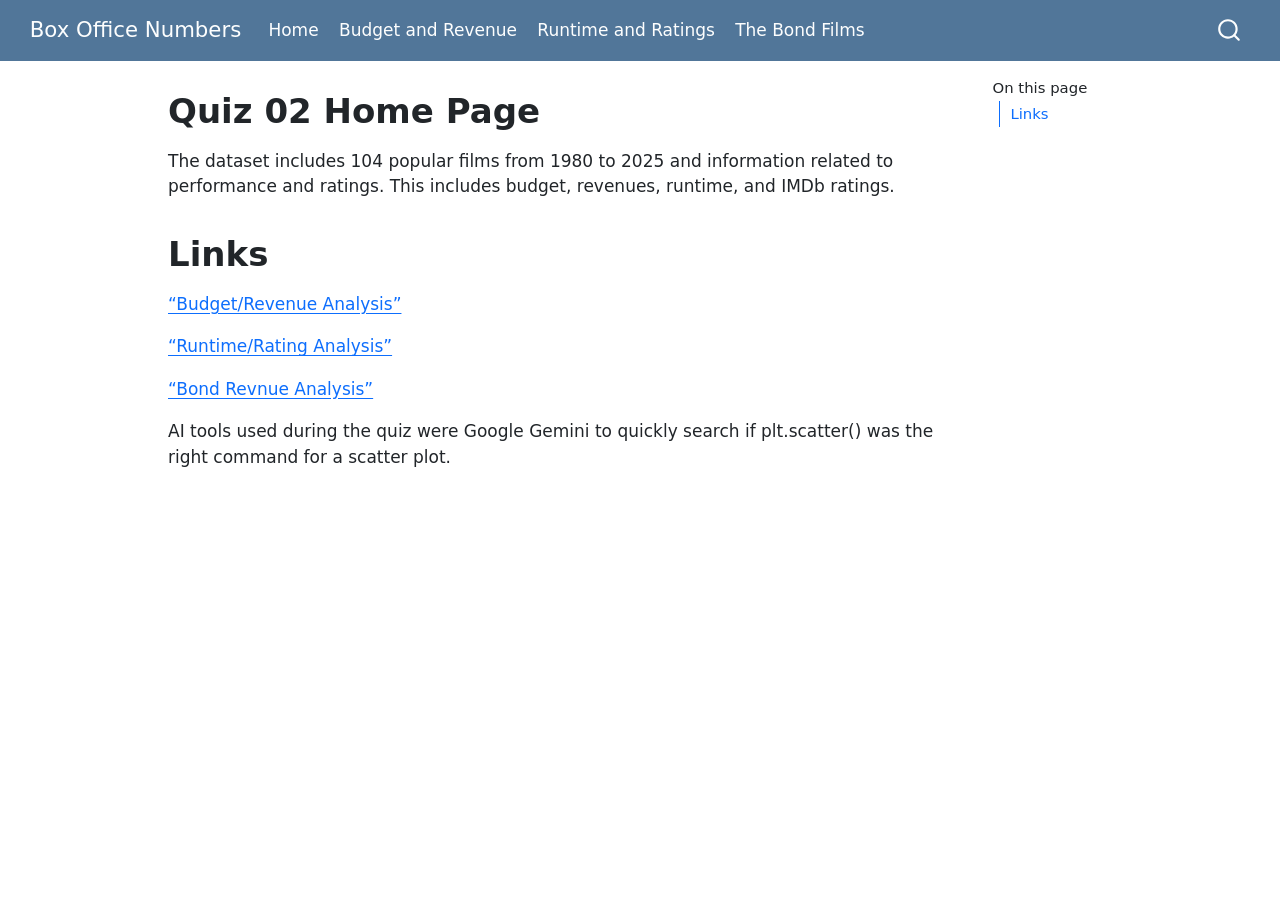
<file: index.html>
<!DOCTYPE html>
<html xmlns="http://www.w3.org/1999/xhtml" lang="en" xml:lang="en"><head>

<meta charset="utf-8">
<meta name="generator" content="quarto-1.10.18">

<meta name="viewport" content="width=device-width, initial-scale=1.0, user-scalable=yes">


<title>Quiz 02 Home Page – Box Office Numbers</title>
<style>
/* Default styles provided by pandoc.
** See https://pandoc.org/MANUAL.html#variables-for-html for config info.
*/
span.smallcaps{font-variant: small-caps;}
div.columns{display: flex; gap: 1.5em;}
div.column{flex: auto;}
@media screen {
div.columns{gap: min(4vw, 1.5em);}
div.column{overflow-x: auto;}
}
div.hanging-indent{margin-left: 1.5em; text-indent: -1.5em;}
ul.task-list{list-style: none;}
ul.task-list li input[type="checkbox"] {
  width: 0.8em;
  margin: 0 0.8em 0.2em -1em; /* quarto-specific, see https://github.com/quarto-dev/quarto-cli/issues/4556 */ 
  vertical-align: middle;
}
</style>


<script src="site_libs/quarto-nav/quarto-nav.js"></script>
<script src="site_libs/quarto-nav/headroom.min.js"></script>
<script src="site_libs/clipboard/clipboard.min.js"></script>
<script src="site_libs/quarto-search/autocomplete.umd.js"></script>
<script src="site_libs/quarto-search/fuse.min.js"></script>
<script src="site_libs/quarto-search/quarto-search.js"></script>
<meta name="quarto:offset" content="./">
<script src="site_libs/quarto-html/quarto.js" type="module"></script>
<script src="site_libs/quarto-html/tabsets/tabsets.js" type="module"></script>
<script src="site_libs/quarto-html/popper.min.js"></script>
<script src="site_libs/quarto-html/tippy.umd.min.js"></script>
<script src="site_libs/quarto-html/anchor.min.js"></script>
<link href="site_libs/quarto-html/tippy.css" rel="stylesheet">
<link href="site_libs/quarto-html/quarto-syntax-highlighting-64a204ab8560d761af7679ceaba22944.css" rel="stylesheet" id="quarto-text-highlighting-styles">
<script src="site_libs/bootstrap/bootstrap.min.js"></script>
<link href="site_libs/bootstrap/bootstrap-icons.css" rel="stylesheet">
<link href="site_libs/bootstrap/bootstrap-db182d6ac90b43612d8770fe82cb4290.min.css" rel="stylesheet" append-hash="true" id="quarto-bootstrap" data-mode="light">
<script id="quarto-search-options" type="application/json">{
  "location": "navbar",
  "copy-button": false,
  "collapse-after": 3,
  "panel-placement": "end",
  "type": "overlay",
  "limit": 50,
  "keyboard-shortcut": [
    "f",
    "/",
    "s"
  ],
  "show-item-context": false,
  "language": {
    "search-no-results-text": "No results",
    "search-matching-documents-text": "matching documents",
    "search-copy-link-title": "Copy link to search",
    "search-hide-matches-text": "Hide additional matches",
    "search-more-match-text": "more match in this document",
    "search-more-matches-text": "more matches in this document",
    "search-clear-button-title": "Clear",
    "search-text-placeholder": "",
    "search-detached-cancel-button-title": "Cancel",
    "search-submit-button-title": "Submit",
    "search-label": "Search"
  }
}</script>


<link rel="stylesheet" href="styles.css">
</head>

<body class="nav-fixed quarto-light">

<div id="quarto-search-results"></div>
  <header id="quarto-header" class="headroom fixed-top">
    <nav class="navbar navbar-expand-lg " data-bs-theme="dark">
      <div class="navbar-container container-fluid">
      <div class="navbar-brand-container mx-auto">
    <a class="navbar-brand" href="./index.html">
    <span class="navbar-title">Box Office Numbers</span>
    </a>
  </div>
            <div id="quarto-search" class="" title="Search"></div>
          <button class="navbar-toggler" type="button" data-bs-toggle="collapse" data-bs-target="#navbarCollapse" aria-controls="navbarCollapse" role="menu" aria-expanded="false" aria-label="Toggle navigation" onclick="if (window.quartoToggleHeadroom) { window.quartoToggleHeadroom(); }">
  <span class="navbar-toggler-icon"></span>
</button>
          <div class="collapse navbar-collapse" id="navbarCollapse">
            <ul class="navbar-nav navbar-nav-scroll me-auto">
  <li class="nav-item">
    <a class="nav-link active" href="./index.html" aria-current="page"> 
<span class="menu-text">Home</span></a>
  </li>  
  <li class="nav-item">
    <a class="nav-link" href="./budget-revenue.html"> 
<span class="menu-text">Budget and Revenue</span></a>
  </li>  
  <li class="nav-item">
    <a class="nav-link" href="./runtime-rating.html"> 
<span class="menu-text">Runtime and Ratings</span></a>
  </li>  
  <li class="nav-item">
    <a class="nav-link" href="./bond.html"> 
<span class="menu-text">The Bond Films</span></a>
  </li>  
</ul>
          </div> <!-- /navcollapse -->
            <div class="quarto-navbar-tools">
</div>
      </div> <!-- /container-fluid -->
    </nav>
</header>
<!-- content -->
<div id="quarto-content" class="quarto-container page-columns page-rows-contents page-layout-article page-navbar">
<!-- sidebar -->
<!-- margin-sidebar -->
    <div id="quarto-margin-sidebar" class="sidebar margin-sidebar">
        <nav id="TOC" role="doc-toc" class="toc-active">
    <h2 id="toc-title">On this page</h2>
   
  <ul>
  <li><a href="#links" id="toc-links" class="nav-link active" data-scroll-target="#links">Links</a></li>
  </ul>
</nav>
    </div>
<!-- main -->
<main class="content" id="quarto-document-content">

<header id="title-block-header" class="quarto-title-block default">
<div class="quarto-title">
<h1 class="title">Quiz 02 Home Page</h1>
</div>



<div class="quarto-title-meta">

    
  
    
  </div>
  


</header>


<p>The dataset includes 104 popular films from 1980 to 2025 and information related to performance and ratings. This includes budget, revenues, runtime, and IMDb ratings.</p>
<section id="links" class="level1">
<h1>Links</h1>
<p><a href="./budget-revenue.html">“Budget/Revenue Analysis”</a></p>
<p><a href="./runtime-rating.html">“Runtime/Rating Analysis”</a></p>
<p><a href="./bond.html">“Bond Revnue Analysis”</a></p>
<p>AI tools used during the quiz were Google Gemini to quickly search if plt.scatter() was the right command for a scatter plot.</p>


</section>

</main> <!-- /main -->
<script id="quarto-html-after-body" type="application/javascript">
  window.document.addEventListener("DOMContentLoaded", function (event) {
    const icon = "";
    const anchorJS = new window.AnchorJS();
    anchorJS.options = {
      placement: 'right',
      icon: icon
    };
    anchorJS.add('.anchored');
    const isCodeAnnotation = (el) => {
      for (const clz of el.classList) {
        if (clz.startsWith('code-annotation-')) {                     
          return true;
        }
      }
      return false;
    }
    const onCopySuccess = function(e) {
      // button target
      const button = e.trigger;
      // don't keep focus
      button.blur();
      // flash "checked"
      button.classList.add('code-copy-button-checked');
      var currentTitle = button.getAttribute("title");
      button.setAttribute("title", "Copied!");
      let tooltip;
      if (window.bootstrap) {
        button.setAttribute("data-bs-toggle", "tooltip");
        button.setAttribute("data-bs-placement", "left");
        button.setAttribute("data-bs-title", "Copied!");
        tooltip = new bootstrap.Tooltip(button, 
          { trigger: "manual", 
            customClass: "code-copy-button-tooltip",
            offset: [0, -8]});
        tooltip.show();    
      }
      setTimeout(function() {
        if (tooltip) {
          tooltip.hide();
          button.removeAttribute("data-bs-title");
          button.removeAttribute("data-bs-toggle");
          button.removeAttribute("data-bs-placement");
        }
        button.setAttribute("title", currentTitle);
        button.classList.remove('code-copy-button-checked');
      }, 1000);
      // clear code selection
      e.clearSelection();
    }
    const getTextToCopy = function(trigger) {
      const outerScaffold = trigger.parentElement.cloneNode(true);
      const codeEl = outerScaffold.querySelector('code');
      for (const childEl of codeEl.children) {
        if (isCodeAnnotation(childEl)) {
          childEl.remove();
        }
      }
      return codeEl.innerText;
    }
    const clipboard = new window.ClipboardJS('.code-copy-button:not([data-in-quarto-modal])', {
      text: getTextToCopy
    });
    clipboard.on('success', onCopySuccess);
    if (window.document.getElementById('quarto-embedded-source-code-modal')) {
      const clipboardModal = new window.ClipboardJS('.code-copy-button[data-in-quarto-modal]', {
        text: getTextToCopy,
        container: window.document.getElementById('quarto-embedded-source-code-modal')
      });
      clipboardModal.on('success', onCopySuccess);
    }
      var localhostRegex = new RegExp(/^(?:http|https):\/\/localhost\:?[0-9]*\//);
      var mailtoRegex = new RegExp(/^mailto:/);
        var filterRegex = new RegExp("https:\/\/elijahcoul\.github\.io\/datasci350-quiz02\/");
      var isInternal = (href) => {
          return filterRegex.test(href) || localhostRegex.test(href) || mailtoRegex.test(href);
      }
      // Inspect non-navigation links and adorn them if external
     var links = window.document.querySelectorAll('a[href]:not(.nav-link):not(.navbar-brand):not(.toc-action):not(.sidebar-link):not(.sidebar-item-toggle):not(.pagination-link):not(.no-external):not([aria-hidden]):not(.dropdown-item):not(.quarto-navigation-tool):not(.about-link)');
      for (var i=0; i<links.length; i++) {
        const link = links[i];
        if (!isInternal(link.href)) {
          // undo the damage that might have been done by quarto-nav.js in the case of
          // links that we want to consider external
          if (link.dataset.originalHref !== undefined) {
            link.href = link.dataset.originalHref;
          }
        }
      }
    function tippyHover(el, contentFn, onTriggerFn, onUntriggerFn) {
      const config = {
        allowHTML: true,
        maxWidth: 500,
        delay: 100,
        arrow: false,
        appendTo: function(el) {
            return el.parentElement;
        },
        interactive: true,
        interactiveBorder: 10,
        theme: 'quarto',
        placement: 'bottom-start',
      };
      if (contentFn) {
        config.content = contentFn;
      }
      if (onTriggerFn) {
        config.onTrigger = onTriggerFn;
      }
      if (onUntriggerFn) {
        config.onUntrigger = onUntriggerFn;
      }
      window.tippy(el, config); 
    }
    const noterefs = window.document.querySelectorAll('a[role="doc-noteref"]');
    for (var i=0; i<noterefs.length; i++) {
      const ref = noterefs[i];
      tippyHover(ref, function() {
        // use id or data attribute instead here
        let href = ref.getAttribute('data-footnote-href') || ref.getAttribute('href');
        try { href = new URL(href).hash; } catch {}
        const id = href.replace(/^#\/?/, "");
        const note = window.document.getElementById(id);
        if (note) {
          return note.innerHTML;
        } else {
          return "";
        }
      });
    }
    const xrefs = window.document.querySelectorAll('a.quarto-xref');
    const processXRef = (id, note) => {
      // Strip column container classes
      const stripColumnClz = (el) => {
        el.classList.remove("page-full", "page-columns");
        if (el.children) {
          for (const child of el.children) {
            stripColumnClz(child);
          }
        }
      }
      stripColumnClz(note)
      if (id === null || id.startsWith('sec-')) {
        // Special case sections, only their first couple elements
        const container = document.createElement("div");
        if (note.children && note.children.length > 2) {
          container.appendChild(note.children[0].cloneNode(true));
          for (let i = 1; i < note.children.length; i++) {
            const child = note.children[i];
            if (child.tagName === "P" && child.innerText === "") {
              continue;
            } else {
              container.appendChild(child.cloneNode(true));
              break;
            }
          }
          if (window.Quarto?.typesetMath) {
            window.Quarto.typesetMath(container);
          }
          return container.innerHTML
        } else {
          if (window.Quarto?.typesetMath) {
            window.Quarto.typesetMath(note);
          }
          return note.innerHTML;
        }
      } else {
        // Remove any anchor links if they are present
        const anchorLink = note.querySelector('a.anchorjs-link');
        if (anchorLink) {
          anchorLink.remove();
        }
        if (window.Quarto?.typesetMath) {
          window.Quarto.typesetMath(note);
        }
        if (note.classList.contains("callout")) {
          return note.outerHTML;
        } else {
          return note.innerHTML;
        }
      }
    }
    for (var i=0; i<xrefs.length; i++) {
      const xref = xrefs[i];
      tippyHover(xref, undefined, function(instance) {
        instance.disable();
        let url = xref.getAttribute('href');
        let hash = undefined; 
        if (url.startsWith('#')) {
          hash = url;
        } else {
          try { hash = new URL(url).hash; } catch {}
        }
        if (hash) {
          const id = hash.replace(/^#\/?/, "");
          const note = window.document.getElementById(id);
          if (note !== null) {
            try {
              const html = processXRef(id, note.cloneNode(true));
              instance.setContent(html);
            } finally {
              instance.enable();
              instance.show();
            }
          } else {
            // See if we can fetch this
            fetch(url.split('#')[0])
            .then(res => res.text())
            .then(html => {
              const parser = new DOMParser();
              const htmlDoc = parser.parseFromString(html, "text/html");
              const note = htmlDoc.getElementById(id);
              if (note !== null) {
                const html = processXRef(id, note);
                instance.setContent(html);
              } 
            }).finally(() => {
              instance.enable();
              instance.show();
            });
          }
        } else {
          // See if we can fetch a full url (with no hash to target)
          // This is a special case and we should probably do some content thinning / targeting
          fetch(url)
          .then(res => res.text())
          .then(html => {
            const parser = new DOMParser();
            const htmlDoc = parser.parseFromString(html, "text/html");
            const note = htmlDoc.querySelector('main.content');
            if (note !== null) {
              // This should only happen for chapter cross references
              // (since there is no id in the URL)
              // remove the first header
              if (note.children.length > 0 && note.children[0].tagName === "HEADER") {
                note.children[0].remove();
              }
              const html = processXRef(null, note);
              instance.setContent(html);
            } 
          }).finally(() => {
            instance.enable();
            instance.show();
          });
        }
      }, function(instance) {
      });
    }
        let selectedAnnoteEl;
        const selectorForAnnotation = ( cell, annotation) => {
          let cellAttr = 'data-code-cell="' + cell + '"';
          let lineAttr = 'data-code-annotation="' +  annotation + '"';
          const selector = 'span[' + cellAttr + '][' + lineAttr + ']';
          return selector;
        }
        const selectCodeLines = (annoteEl) => {
          const doc = window.document;
          const targetCell = annoteEl.getAttribute("data-target-cell");
          const targetAnnotation = annoteEl.getAttribute("data-target-annotation");
          const annoteSpan = window.document.querySelector(selectorForAnnotation(targetCell, targetAnnotation));
          const lines = annoteSpan.getAttribute("data-code-lines").split(",");
          const lineIds = lines.map((line) => {
            return targetCell + "-" + line;
          })
          let top = null;
          let height = null;
          let parent = null;
          if (lineIds.length > 0) {
              //compute the position of the single el (top and bottom and make a div)
              const el = window.document.getElementById(lineIds[0]);
              top = el.offsetTop;
              height = el.offsetHeight;
              parent = el.parentElement.parentElement;
            if (lineIds.length > 1) {
              const lastEl = window.document.getElementById(lineIds[lineIds.length - 1]);
              const bottom = lastEl.offsetTop + lastEl.offsetHeight;
              height = bottom - top;
            }
            if (top !== null && height !== null && parent !== null) {
              // cook up a div (if necessary) and position it 
              let div = window.document.getElementById("code-annotation-line-highlight");
              if (div === null) {
                div = window.document.createElement("div");
                div.setAttribute("id", "code-annotation-line-highlight");
                div.style.position = 'absolute';
                parent.appendChild(div);
              }
              div.style.top = top - 2 + "px";
              div.style.height = height + 4 + "px";
              div.style.left = 0;
              let gutterDiv = window.document.getElementById("code-annotation-line-highlight-gutter");
              if (gutterDiv === null) {
                gutterDiv = window.document.createElement("div");
                gutterDiv.setAttribute("id", "code-annotation-line-highlight-gutter");
                gutterDiv.style.position = 'absolute';
                const codeCell = window.document.getElementById(targetCell);
                const gutter = codeCell.querySelector('.code-annotation-gutter');
                gutter.appendChild(gutterDiv);
              }
              gutterDiv.style.top = top - 2 + "px";
              gutterDiv.style.height = height + 4 + "px";
            }
            selectedAnnoteEl = annoteEl;
          }
        };
        const unselectCodeLines = () => {
          const elementsIds = ["code-annotation-line-highlight", "code-annotation-line-highlight-gutter"];
          elementsIds.forEach((elId) => {
            const div = window.document.getElementById(elId);
            if (div) {
              div.remove();
            }
          });
          selectedAnnoteEl = undefined;
        };
          // Handle positioning of the toggle
      window.addEventListener(
        "resize",
        throttle(() => {
          elRect = undefined;
          if (selectedAnnoteEl) {
            selectCodeLines(selectedAnnoteEl);
          }
        }, 10)
      );
      function throttle(fn, ms) {
      let throttle = false;
      let timer;
        return (...args) => {
          if(!throttle) { // first call gets through
              fn.apply(this, args);
              throttle = true;
          } else { // all the others get throttled
              if(timer) clearTimeout(timer); // cancel #2
              timer = setTimeout(() => {
                fn.apply(this, args);
                timer = throttle = false;
              }, ms);
          }
        };
      }
        // Attach click handler to the DT
        const annoteDls = window.document.querySelectorAll('dt[data-target-cell]');
        for (const annoteDlNode of annoteDls) {
          annoteDlNode.addEventListener('click', (event) => {
            const clickedEl = event.target;
            if (clickedEl !== selectedAnnoteEl) {
              unselectCodeLines();
              const activeEl = window.document.querySelector('dt[data-target-cell].code-annotation-active');
              if (activeEl) {
                activeEl.classList.remove('code-annotation-active');
              }
              selectCodeLines(clickedEl);
              clickedEl.classList.add('code-annotation-active');
            } else {
              // Unselect the line
              unselectCodeLines();
              clickedEl.classList.remove('code-annotation-active');
            }
          });
        }
    const findCites = (el) => {
      const parentEl = el.parentElement;
      if (parentEl) {
        const cites = parentEl.dataset.cites;
        if (cites) {
          return {
            el,
            cites: cites.split(' ')
          };
        } else {
          return findCites(el.parentElement)
        }
      } else {
        return undefined;
      }
    };
    var bibliorefs = window.document.querySelectorAll('a[role="doc-biblioref"]');
    for (var i=0; i<bibliorefs.length; i++) {
      const ref = bibliorefs[i];
      const citeInfo = findCites(ref);
      if (citeInfo) {
        tippyHover(citeInfo.el, function() {
          var popup = window.document.createElement('div');
          citeInfo.cites.forEach(function(cite) {
            var citeDiv = window.document.createElement('div');
            citeDiv.classList.add('hanging-indent');
            citeDiv.classList.add('csl-entry');
            var biblioDiv = window.document.getElementById('ref-' + cite);
            if (biblioDiv) {
              citeDiv.innerHTML = biblioDiv.innerHTML;
            }
            popup.appendChild(citeDiv);
          });
          return popup.innerHTML;
        });
      }
    }
  });
  </script>
</div> <!-- /content -->




</body></html>
</file>
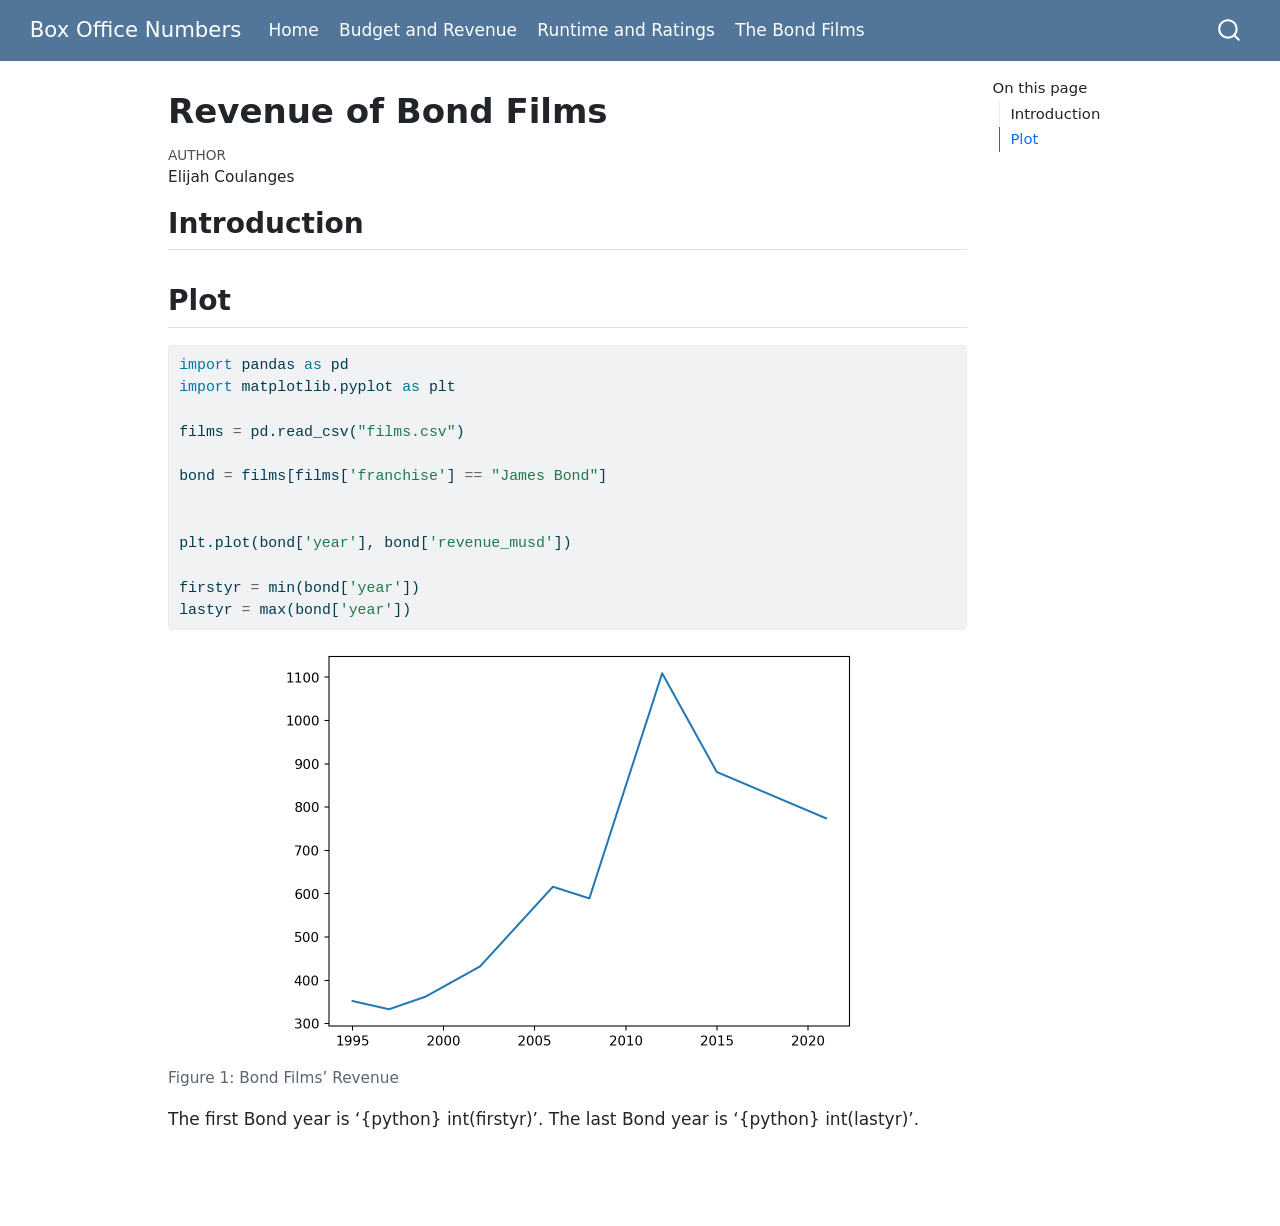
<file: bond.html>
<!DOCTYPE html>
<html xmlns="http://www.w3.org/1999/xhtml" lang="en" xml:lang="en"><head>

<meta charset="utf-8">
<meta name="generator" content="quarto-1.10.18">

<meta name="viewport" content="width=device-width, initial-scale=1.0, user-scalable=yes">

<meta name="author" content="Elijah Coulanges">

<title>Revenue of Bond Films – Box Office Numbers</title>
<style>
/* Default styles provided by pandoc.
** See https://pandoc.org/MANUAL.html#variables-for-html for config info.
*/
span.smallcaps{font-variant: small-caps;}
div.columns{display: flex; gap: 1.5em;}
div.column{flex: auto;}
@media screen {
div.columns{gap: min(4vw, 1.5em);}
div.column{overflow-x: auto;}
}
div.hanging-indent{margin-left: 1.5em; text-indent: -1.5em;}
ul.task-list{list-style: none;}
ul.task-list li input[type="checkbox"] {
  width: 0.8em;
  margin: 0 0.8em 0.2em -1em; /* quarto-specific, see https://github.com/quarto-dev/quarto-cli/issues/4556 */ 
  vertical-align: middle;
}
/* CSS for syntax highlighting */
html { -webkit-text-size-adjust: 100%; }
pre > code.sourceCode { white-space: pre; position: relative; }
pre > code.sourceCode > span { display: inline-block; line-height: 1.25; }
pre > code.sourceCode > span:empty { height: 1.2em; }
.sourceCode { overflow: visible; }
code.sourceCode > span { color: inherit; text-decoration: inherit; }
div.sourceCode { margin: 1em 0; }
pre.sourceCode { margin: 0; }
@media screen {
div.sourceCode { overflow: auto; }
}
@media print {
pre > code.sourceCode { white-space: pre-wrap; }
pre > code.sourceCode > span { text-indent: -5em; padding-left: 5em; }
}
pre.numberSource code
  { counter-reset: source-line 0; }
pre.numberSource code > span
  { position: relative; left: -4em; counter-increment: source-line; }
pre.numberSource code > span > a:first-child::before
  { content: counter(source-line);
    position: relative; left: -1em; text-align: right; vertical-align: baseline;
    border: none; display: inline-block;
    -webkit-touch-callout: none; -webkit-user-select: none;
    -khtml-user-select: none; -moz-user-select: none;
    -ms-user-select: none; user-select: none;
    padding: 0 4px; width: 4em;
  }
pre.numberSource { margin-left: 3em;  padding-left: 4px; }
div.sourceCode
  {   }
@media screen {
pre > code.sourceCode > span > a:first-child::before { text-decoration: underline; }
}
</style>


<script src="site_libs/quarto-nav/quarto-nav.js"></script>
<script src="site_libs/quarto-nav/headroom.min.js"></script>
<script src="site_libs/clipboard/clipboard.min.js"></script>
<script src="site_libs/quarto-search/autocomplete.umd.js"></script>
<script src="site_libs/quarto-search/fuse.min.js"></script>
<script src="site_libs/quarto-search/quarto-search.js"></script>
<meta name="quarto:offset" content="./">
<script src="site_libs/quarto-html/quarto.js" type="module"></script>
<script src="site_libs/quarto-html/tabsets/tabsets.js" type="module"></script>
<script src="site_libs/quarto-html/popper.min.js"></script>
<script src="site_libs/quarto-html/tippy.umd.min.js"></script>
<script src="site_libs/quarto-html/anchor.min.js"></script>
<link href="site_libs/quarto-html/tippy.css" rel="stylesheet">
<link href="site_libs/quarto-html/quarto-syntax-highlighting-64a204ab8560d761af7679ceaba22944.css" rel="stylesheet" id="quarto-text-highlighting-styles">
<script src="site_libs/bootstrap/bootstrap.min.js"></script>
<link href="site_libs/bootstrap/bootstrap-icons.css" rel="stylesheet">
<link href="site_libs/bootstrap/bootstrap-db182d6ac90b43612d8770fe82cb4290.min.css" rel="stylesheet" append-hash="true" id="quarto-bootstrap" data-mode="light">
<script id="quarto-search-options" type="application/json">{
  "location": "navbar",
  "copy-button": false,
  "collapse-after": 3,
  "panel-placement": "end",
  "type": "overlay",
  "limit": 50,
  "keyboard-shortcut": [
    "f",
    "/",
    "s"
  ],
  "show-item-context": false,
  "language": {
    "search-no-results-text": "No results",
    "search-matching-documents-text": "matching documents",
    "search-copy-link-title": "Copy link to search",
    "search-hide-matches-text": "Hide additional matches",
    "search-more-match-text": "more match in this document",
    "search-more-matches-text": "more matches in this document",
    "search-clear-button-title": "Clear",
    "search-text-placeholder": "",
    "search-detached-cancel-button-title": "Cancel",
    "search-submit-button-title": "Submit",
    "search-label": "Search"
  }
}</script>


<link rel="stylesheet" href="styles.css">
</head>

<body class="nav-fixed quarto-light">

<div id="quarto-search-results"></div>
  <header id="quarto-header" class="headroom fixed-top">
    <nav class="navbar navbar-expand-lg " data-bs-theme="dark">
      <div class="navbar-container container-fluid">
      <div class="navbar-brand-container mx-auto">
    <a class="navbar-brand" href="./index.html">
    <span class="navbar-title">Box Office Numbers</span>
    </a>
  </div>
            <div id="quarto-search" class="" title="Search"></div>
          <button class="navbar-toggler" type="button" data-bs-toggle="collapse" data-bs-target="#navbarCollapse" aria-controls="navbarCollapse" role="menu" aria-expanded="false" aria-label="Toggle navigation" onclick="if (window.quartoToggleHeadroom) { window.quartoToggleHeadroom(); }">
  <span class="navbar-toggler-icon"></span>
</button>
          <div class="collapse navbar-collapse" id="navbarCollapse">
            <ul class="navbar-nav navbar-nav-scroll me-auto">
  <li class="nav-item">
    <a class="nav-link" href="./index.html"> 
<span class="menu-text">Home</span></a>
  </li>  
  <li class="nav-item">
    <a class="nav-link" href="./budget-revenue.html"> 
<span class="menu-text">Budget and Revenue</span></a>
  </li>  
  <li class="nav-item">
    <a class="nav-link" href="./runtime-rating.html"> 
<span class="menu-text">Runtime and Ratings</span></a>
  </li>  
  <li class="nav-item">
    <a class="nav-link active" href="./bond.html" aria-current="page"> 
<span class="menu-text">The Bond Films</span></a>
  </li>  
</ul>
          </div> <!-- /navcollapse -->
            <div class="quarto-navbar-tools">
</div>
      </div> <!-- /container-fluid -->
    </nav>
</header>
<!-- content -->
<div id="quarto-content" class="quarto-container page-columns page-rows-contents page-layout-article page-navbar">
<!-- sidebar -->
<!-- margin-sidebar -->
    <div id="quarto-margin-sidebar" class="sidebar margin-sidebar">
        <nav id="TOC" role="doc-toc" class="toc-active">
    <h2 id="toc-title">On this page</h2>
   
  <ul>
  <li><a href="#introduction" id="toc-introduction" class="nav-link active" data-scroll-target="#introduction">Introduction</a></li>
  <li><a href="#plot" id="toc-plot" class="nav-link" data-scroll-target="#plot">Plot</a></li>
  </ul>
</nav>
    </div>
<!-- main -->
<main class="content" id="quarto-document-content">

<header id="title-block-header" class="quarto-title-block default">
<div class="quarto-title">
<h1 class="title">Revenue of Bond Films</h1>
</div>



<div class="quarto-title-meta">

    <div>
    <div class="quarto-title-meta-heading">Author</div>
    <div class="quarto-title-meta-contents">
             <p>Elijah Coulanges </p>
          </div>
  </div>
    
  
    
  </div>
  


</header>


<section id="introduction" class="level2">
<h2 class="anchored" data-anchor-id="introduction">Introduction</h2>
</section>
<section id="plot" class="level2">
<h2 class="anchored" data-anchor-id="plot">Plot</h2>
<div id="cell-fig-bond" class="cell" data-execution_count="1">
<div class="code-copy-outer-scaffold"><div class="sourceCode cell-code" id="cb1"><pre class="sourceCode python code-with-copy"><code class="sourceCode python"><span id="cb1-1"><a href="#cb1-1" aria-hidden="true" tabindex="-1"></a><span class="im">import</span> pandas <span class="im">as</span> pd</span>
<span id="cb1-2"><a href="#cb1-2" aria-hidden="true" tabindex="-1"></a><span class="im">import</span> matplotlib.pyplot <span class="im">as</span> plt</span>
<span id="cb1-3"><a href="#cb1-3" aria-hidden="true" tabindex="-1"></a></span>
<span id="cb1-4"><a href="#cb1-4" aria-hidden="true" tabindex="-1"></a>films <span class="op">=</span> pd.read_csv(<span class="st">"films.csv"</span>)</span>
<span id="cb1-5"><a href="#cb1-5" aria-hidden="true" tabindex="-1"></a></span>
<span id="cb1-6"><a href="#cb1-6" aria-hidden="true" tabindex="-1"></a>bond <span class="op">=</span> films[films[<span class="st">'franchise'</span>] <span class="op">==</span> <span class="st">"James Bond"</span>]</span>
<span id="cb1-7"><a href="#cb1-7" aria-hidden="true" tabindex="-1"></a></span>
<span id="cb1-8"><a href="#cb1-8" aria-hidden="true" tabindex="-1"></a></span>
<span id="cb1-9"><a href="#cb1-9" aria-hidden="true" tabindex="-1"></a>plt.plot(bond[<span class="st">'year'</span>], bond[<span class="st">'revenue_musd'</span>])</span>
<span id="cb1-10"><a href="#cb1-10" aria-hidden="true" tabindex="-1"></a></span>
<span id="cb1-11"><a href="#cb1-11" aria-hidden="true" tabindex="-1"></a>firstyr <span class="op">=</span> <span class="bu">min</span>(bond[<span class="st">'year'</span>])</span>
<span id="cb1-12"><a href="#cb1-12" aria-hidden="true" tabindex="-1"></a>lastyr <span class="op">=</span> <span class="bu">max</span>(bond[<span class="st">'year'</span>])</span></code></pre></div><button title="Copy to Clipboard" class="code-copy-button"><i class="bi"></i></button></div>
<div class="cell-output cell-output-display">
<div id="fig-bond" class="quarto-float quarto-figure quarto-figure-center anchored">
<figure class="quarto-float quarto-float-fig figure">
<div aria-describedby="fig-bond-caption-0ceaefa1-69ba-4598-a22c-09a6ac19f8ca">
<img src="bond_files/figure-html/fig-bond-output-1.png" width="583" height="411" class="figure-img">
</div>
<figcaption class="quarto-float-caption-bottom quarto-float-caption quarto-float-fig" id="fig-bond-caption-0ceaefa1-69ba-4598-a22c-09a6ac19f8ca">
Figure&nbsp;1: Bond Films’ Revenue
</figcaption>
</figure>
</div>
</div>
</div>
<p>The first Bond year is ‘{python} int(firstyr)’. The last Bond year is ‘{python} int(lastyr)’.</p>


</section>

</main> <!-- /main -->
<script id="quarto-html-after-body" type="application/javascript">
  window.document.addEventListener("DOMContentLoaded", function (event) {
    const icon = "";
    const anchorJS = new window.AnchorJS();
    anchorJS.options = {
      placement: 'right',
      icon: icon
    };
    anchorJS.add('.anchored');
    const isCodeAnnotation = (el) => {
      for (const clz of el.classList) {
        if (clz.startsWith('code-annotation-')) {                     
          return true;
        }
      }
      return false;
    }
    const onCopySuccess = function(e) {
      // button target
      const button = e.trigger;
      // don't keep focus
      button.blur();
      // flash "checked"
      button.classList.add('code-copy-button-checked');
      var currentTitle = button.getAttribute("title");
      button.setAttribute("title", "Copied!");
      let tooltip;
      if (window.bootstrap) {
        button.setAttribute("data-bs-toggle", "tooltip");
        button.setAttribute("data-bs-placement", "left");
        button.setAttribute("data-bs-title", "Copied!");
        tooltip = new bootstrap.Tooltip(button, 
          { trigger: "manual", 
            customClass: "code-copy-button-tooltip",
            offset: [0, -8]});
        tooltip.show();    
      }
      setTimeout(function() {
        if (tooltip) {
          tooltip.hide();
          button.removeAttribute("data-bs-title");
          button.removeAttribute("data-bs-toggle");
          button.removeAttribute("data-bs-placement");
        }
        button.setAttribute("title", currentTitle);
        button.classList.remove('code-copy-button-checked');
      }, 1000);
      // clear code selection
      e.clearSelection();
    }
    const getTextToCopy = function(trigger) {
      const outerScaffold = trigger.parentElement.cloneNode(true);
      const codeEl = outerScaffold.querySelector('code');
      for (const childEl of codeEl.children) {
        if (isCodeAnnotation(childEl)) {
          childEl.remove();
        }
      }
      return codeEl.innerText;
    }
    const clipboard = new window.ClipboardJS('.code-copy-button:not([data-in-quarto-modal])', {
      text: getTextToCopy
    });
    clipboard.on('success', onCopySuccess);
    if (window.document.getElementById('quarto-embedded-source-code-modal')) {
      const clipboardModal = new window.ClipboardJS('.code-copy-button[data-in-quarto-modal]', {
        text: getTextToCopy,
        container: window.document.getElementById('quarto-embedded-source-code-modal')
      });
      clipboardModal.on('success', onCopySuccess);
    }
      var localhostRegex = new RegExp(/^(?:http|https):\/\/localhost\:?[0-9]*\//);
      var mailtoRegex = new RegExp(/^mailto:/);
        var filterRegex = new RegExp("https:\/\/elijahcoul\.github\.io\/datasci350-quiz02\/");
      var isInternal = (href) => {
          return filterRegex.test(href) || localhostRegex.test(href) || mailtoRegex.test(href);
      }
      // Inspect non-navigation links and adorn them if external
     var links = window.document.querySelectorAll('a[href]:not(.nav-link):not(.navbar-brand):not(.toc-action):not(.sidebar-link):not(.sidebar-item-toggle):not(.pagination-link):not(.no-external):not([aria-hidden]):not(.dropdown-item):not(.quarto-navigation-tool):not(.about-link)');
      for (var i=0; i<links.length; i++) {
        const link = links[i];
        if (!isInternal(link.href)) {
          // undo the damage that might have been done by quarto-nav.js in the case of
          // links that we want to consider external
          if (link.dataset.originalHref !== undefined) {
            link.href = link.dataset.originalHref;
          }
        }
      }
    function tippyHover(el, contentFn, onTriggerFn, onUntriggerFn) {
      const config = {
        allowHTML: true,
        maxWidth: 500,
        delay: 100,
        arrow: false,
        appendTo: function(el) {
            return el.parentElement;
        },
        interactive: true,
        interactiveBorder: 10,
        theme: 'quarto',
        placement: 'bottom-start',
      };
      if (contentFn) {
        config.content = contentFn;
      }
      if (onTriggerFn) {
        config.onTrigger = onTriggerFn;
      }
      if (onUntriggerFn) {
        config.onUntrigger = onUntriggerFn;
      }
      window.tippy(el, config); 
    }
    const noterefs = window.document.querySelectorAll('a[role="doc-noteref"]');
    for (var i=0; i<noterefs.length; i++) {
      const ref = noterefs[i];
      tippyHover(ref, function() {
        // use id or data attribute instead here
        let href = ref.getAttribute('data-footnote-href') || ref.getAttribute('href');
        try { href = new URL(href).hash; } catch {}
        const id = href.replace(/^#\/?/, "");
        const note = window.document.getElementById(id);
        if (note) {
          return note.innerHTML;
        } else {
          return "";
        }
      });
    }
    const xrefs = window.document.querySelectorAll('a.quarto-xref');
    const processXRef = (id, note) => {
      // Strip column container classes
      const stripColumnClz = (el) => {
        el.classList.remove("page-full", "page-columns");
        if (el.children) {
          for (const child of el.children) {
            stripColumnClz(child);
          }
        }
      }
      stripColumnClz(note)
      if (id === null || id.startsWith('sec-')) {
        // Special case sections, only their first couple elements
        const container = document.createElement("div");
        if (note.children && note.children.length > 2) {
          container.appendChild(note.children[0].cloneNode(true));
          for (let i = 1; i < note.children.length; i++) {
            const child = note.children[i];
            if (child.tagName === "P" && child.innerText === "") {
              continue;
            } else {
              container.appendChild(child.cloneNode(true));
              break;
            }
          }
          if (window.Quarto?.typesetMath) {
            window.Quarto.typesetMath(container);
          }
          return container.innerHTML
        } else {
          if (window.Quarto?.typesetMath) {
            window.Quarto.typesetMath(note);
          }
          return note.innerHTML;
        }
      } else {
        // Remove any anchor links if they are present
        const anchorLink = note.querySelector('a.anchorjs-link');
        if (anchorLink) {
          anchorLink.remove();
        }
        if (window.Quarto?.typesetMath) {
          window.Quarto.typesetMath(note);
        }
        if (note.classList.contains("callout")) {
          return note.outerHTML;
        } else {
          return note.innerHTML;
        }
      }
    }
    for (var i=0; i<xrefs.length; i++) {
      const xref = xrefs[i];
      tippyHover(xref, undefined, function(instance) {
        instance.disable();
        let url = xref.getAttribute('href');
        let hash = undefined; 
        if (url.startsWith('#')) {
          hash = url;
        } else {
          try { hash = new URL(url).hash; } catch {}
        }
        if (hash) {
          const id = hash.replace(/^#\/?/, "");
          const note = window.document.getElementById(id);
          if (note !== null) {
            try {
              const html = processXRef(id, note.cloneNode(true));
              instance.setContent(html);
            } finally {
              instance.enable();
              instance.show();
            }
          } else {
            // See if we can fetch this
            fetch(url.split('#')[0])
            .then(res => res.text())
            .then(html => {
              const parser = new DOMParser();
              const htmlDoc = parser.parseFromString(html, "text/html");
              const note = htmlDoc.getElementById(id);
              if (note !== null) {
                const html = processXRef(id, note);
                instance.setContent(html);
              } 
            }).finally(() => {
              instance.enable();
              instance.show();
            });
          }
        } else {
          // See if we can fetch a full url (with no hash to target)
          // This is a special case and we should probably do some content thinning / targeting
          fetch(url)
          .then(res => res.text())
          .then(html => {
            const parser = new DOMParser();
            const htmlDoc = parser.parseFromString(html, "text/html");
            const note = htmlDoc.querySelector('main.content');
            if (note !== null) {
              // This should only happen for chapter cross references
              // (since there is no id in the URL)
              // remove the first header
              if (note.children.length > 0 && note.children[0].tagName === "HEADER") {
                note.children[0].remove();
              }
              const html = processXRef(null, note);
              instance.setContent(html);
            } 
          }).finally(() => {
            instance.enable();
            instance.show();
          });
        }
      }, function(instance) {
      });
    }
        let selectedAnnoteEl;
        const selectorForAnnotation = ( cell, annotation) => {
          let cellAttr = 'data-code-cell="' + cell + '"';
          let lineAttr = 'data-code-annotation="' +  annotation + '"';
          const selector = 'span[' + cellAttr + '][' + lineAttr + ']';
          return selector;
        }
        const selectCodeLines = (annoteEl) => {
          const doc = window.document;
          const targetCell = annoteEl.getAttribute("data-target-cell");
          const targetAnnotation = annoteEl.getAttribute("data-target-annotation");
          const annoteSpan = window.document.querySelector(selectorForAnnotation(targetCell, targetAnnotation));
          const lines = annoteSpan.getAttribute("data-code-lines").split(",");
          const lineIds = lines.map((line) => {
            return targetCell + "-" + line;
          })
          let top = null;
          let height = null;
          let parent = null;
          if (lineIds.length > 0) {
              //compute the position of the single el (top and bottom and make a div)
              const el = window.document.getElementById(lineIds[0]);
              top = el.offsetTop;
              height = el.offsetHeight;
              parent = el.parentElement.parentElement;
            if (lineIds.length > 1) {
              const lastEl = window.document.getElementById(lineIds[lineIds.length - 1]);
              const bottom = lastEl.offsetTop + lastEl.offsetHeight;
              height = bottom - top;
            }
            if (top !== null && height !== null && parent !== null) {
              // cook up a div (if necessary) and position it 
              let div = window.document.getElementById("code-annotation-line-highlight");
              if (div === null) {
                div = window.document.createElement("div");
                div.setAttribute("id", "code-annotation-line-highlight");
                div.style.position = 'absolute';
                parent.appendChild(div);
              }
              div.style.top = top - 2 + "px";
              div.style.height = height + 4 + "px";
              div.style.left = 0;
              let gutterDiv = window.document.getElementById("code-annotation-line-highlight-gutter");
              if (gutterDiv === null) {
                gutterDiv = window.document.createElement("div");
                gutterDiv.setAttribute("id", "code-annotation-line-highlight-gutter");
                gutterDiv.style.position = 'absolute';
                const codeCell = window.document.getElementById(targetCell);
                const gutter = codeCell.querySelector('.code-annotation-gutter');
                gutter.appendChild(gutterDiv);
              }
              gutterDiv.style.top = top - 2 + "px";
              gutterDiv.style.height = height + 4 + "px";
            }
            selectedAnnoteEl = annoteEl;
          }
        };
        const unselectCodeLines = () => {
          const elementsIds = ["code-annotation-line-highlight", "code-annotation-line-highlight-gutter"];
          elementsIds.forEach((elId) => {
            const div = window.document.getElementById(elId);
            if (div) {
              div.remove();
            }
          });
          selectedAnnoteEl = undefined;
        };
          // Handle positioning of the toggle
      window.addEventListener(
        "resize",
        throttle(() => {
          elRect = undefined;
          if (selectedAnnoteEl) {
            selectCodeLines(selectedAnnoteEl);
          }
        }, 10)
      );
      function throttle(fn, ms) {
      let throttle = false;
      let timer;
        return (...args) => {
          if(!throttle) { // first call gets through
              fn.apply(this, args);
              throttle = true;
          } else { // all the others get throttled
              if(timer) clearTimeout(timer); // cancel #2
              timer = setTimeout(() => {
                fn.apply(this, args);
                timer = throttle = false;
              }, ms);
          }
        };
      }
        // Attach click handler to the DT
        const annoteDls = window.document.querySelectorAll('dt[data-target-cell]');
        for (const annoteDlNode of annoteDls) {
          annoteDlNode.addEventListener('click', (event) => {
            const clickedEl = event.target;
            if (clickedEl !== selectedAnnoteEl) {
              unselectCodeLines();
              const activeEl = window.document.querySelector('dt[data-target-cell].code-annotation-active');
              if (activeEl) {
                activeEl.classList.remove('code-annotation-active');
              }
              selectCodeLines(clickedEl);
              clickedEl.classList.add('code-annotation-active');
            } else {
              // Unselect the line
              unselectCodeLines();
              clickedEl.classList.remove('code-annotation-active');
            }
          });
        }
    const findCites = (el) => {
      const parentEl = el.parentElement;
      if (parentEl) {
        const cites = parentEl.dataset.cites;
        if (cites) {
          return {
            el,
            cites: cites.split(' ')
          };
        } else {
          return findCites(el.parentElement)
        }
      } else {
        return undefined;
      }
    };
    var bibliorefs = window.document.querySelectorAll('a[role="doc-biblioref"]');
    for (var i=0; i<bibliorefs.length; i++) {
      const ref = bibliorefs[i];
      const citeInfo = findCites(ref);
      if (citeInfo) {
        tippyHover(citeInfo.el, function() {
          var popup = window.document.createElement('div');
          citeInfo.cites.forEach(function(cite) {
            var citeDiv = window.document.createElement('div');
            citeDiv.classList.add('hanging-indent');
            citeDiv.classList.add('csl-entry');
            var biblioDiv = window.document.getElementById('ref-' + cite);
            if (biblioDiv) {
              citeDiv.innerHTML = biblioDiv.innerHTML;
            }
            popup.appendChild(citeDiv);
          });
          return popup.innerHTML;
        });
      }
    }
  });
  </script>
</div> <!-- /content -->




</body></html>
</file>
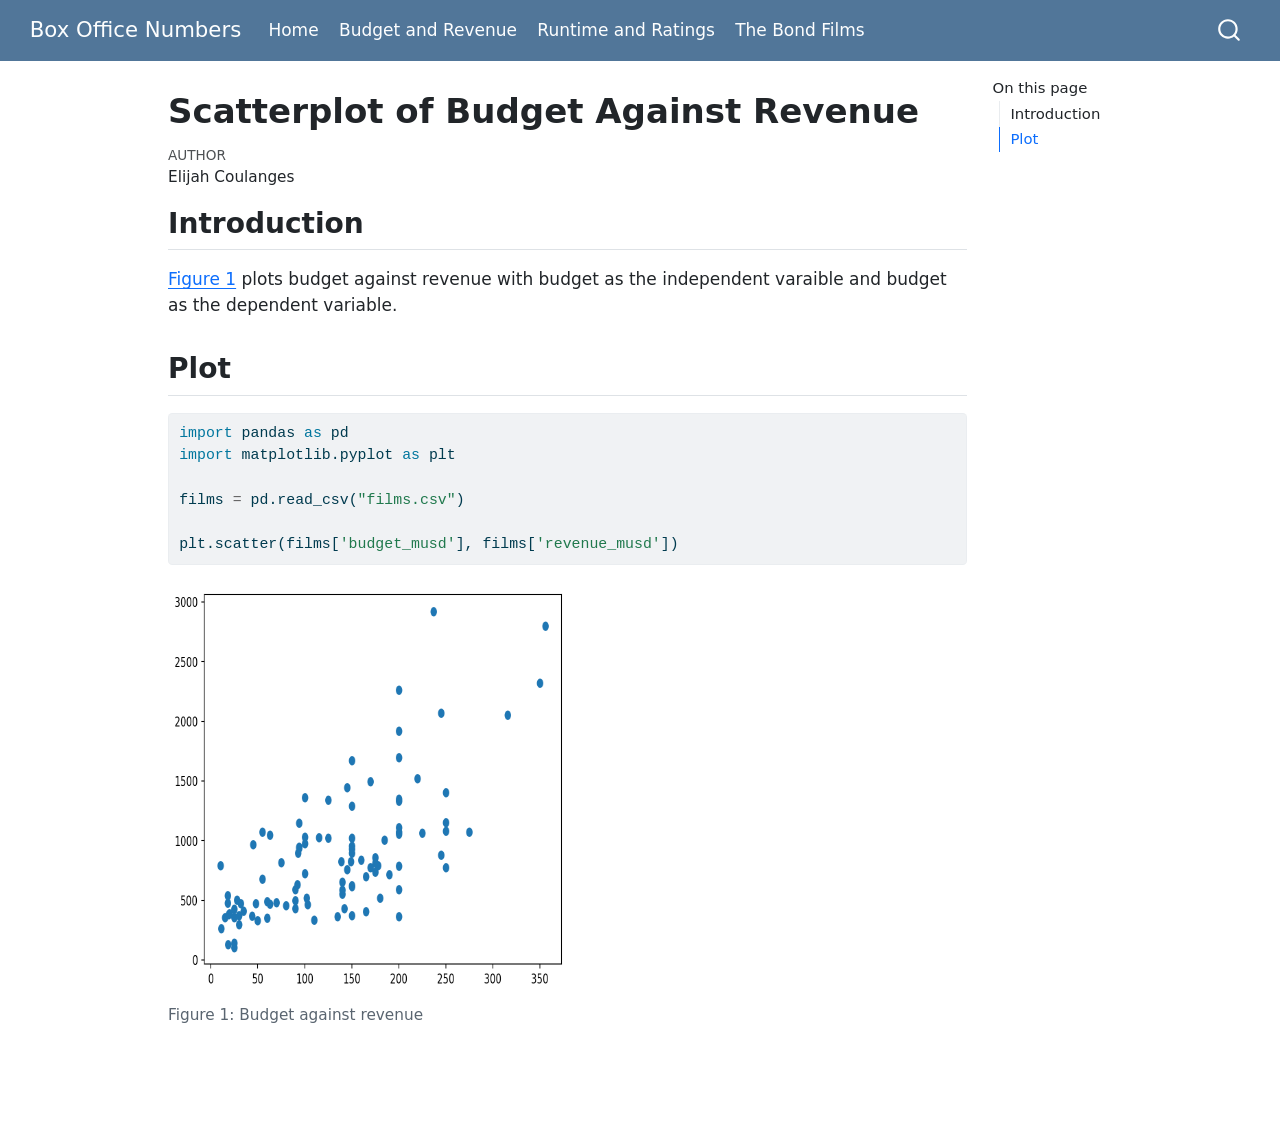
<file: budget-revenue.html>
<!DOCTYPE html>
<html xmlns="http://www.w3.org/1999/xhtml" lang="en" xml:lang="en"><head>

<meta charset="utf-8">
<meta name="generator" content="quarto-1.10.18">

<meta name="viewport" content="width=device-width, initial-scale=1.0, user-scalable=yes">

<meta name="author" content="Elijah Coulanges">

<title>Scatterplot of Budget Against Revenue – Box Office Numbers</title>
<style>
/* Default styles provided by pandoc.
** See https://pandoc.org/MANUAL.html#variables-for-html for config info.
*/
span.smallcaps{font-variant: small-caps;}
div.columns{display: flex; gap: 1.5em;}
div.column{flex: auto;}
@media screen {
div.columns{gap: min(4vw, 1.5em);}
div.column{overflow-x: auto;}
}
div.hanging-indent{margin-left: 1.5em; text-indent: -1.5em;}
ul.task-list{list-style: none;}
ul.task-list li input[type="checkbox"] {
  width: 0.8em;
  margin: 0 0.8em 0.2em -1em; /* quarto-specific, see https://github.com/quarto-dev/quarto-cli/issues/4556 */ 
  vertical-align: middle;
}
/* CSS for syntax highlighting */
html { -webkit-text-size-adjust: 100%; }
pre > code.sourceCode { white-space: pre; position: relative; }
pre > code.sourceCode > span { display: inline-block; line-height: 1.25; }
pre > code.sourceCode > span:empty { height: 1.2em; }
.sourceCode { overflow: visible; }
code.sourceCode > span { color: inherit; text-decoration: inherit; }
div.sourceCode { margin: 1em 0; }
pre.sourceCode { margin: 0; }
@media screen {
div.sourceCode { overflow: auto; }
}
@media print {
pre > code.sourceCode { white-space: pre-wrap; }
pre > code.sourceCode > span { text-indent: -5em; padding-left: 5em; }
}
pre.numberSource code
  { counter-reset: source-line 0; }
pre.numberSource code > span
  { position: relative; left: -4em; counter-increment: source-line; }
pre.numberSource code > span > a:first-child::before
  { content: counter(source-line);
    position: relative; left: -1em; text-align: right; vertical-align: baseline;
    border: none; display: inline-block;
    -webkit-touch-callout: none; -webkit-user-select: none;
    -khtml-user-select: none; -moz-user-select: none;
    -ms-user-select: none; user-select: none;
    padding: 0 4px; width: 4em;
  }
pre.numberSource { margin-left: 3em;  padding-left: 4px; }
div.sourceCode
  {   }
@media screen {
pre > code.sourceCode > span > a:first-child::before { text-decoration: underline; }
}
</style>


<script src="site_libs/quarto-nav/quarto-nav.js"></script>
<script src="site_libs/quarto-nav/headroom.min.js"></script>
<script src="site_libs/clipboard/clipboard.min.js"></script>
<script src="site_libs/quarto-search/autocomplete.umd.js"></script>
<script src="site_libs/quarto-search/fuse.min.js"></script>
<script src="site_libs/quarto-search/quarto-search.js"></script>
<meta name="quarto:offset" content="./">
<script src="site_libs/quarto-html/quarto.js" type="module"></script>
<script src="site_libs/quarto-html/tabsets/tabsets.js" type="module"></script>
<script src="site_libs/quarto-html/popper.min.js"></script>
<script src="site_libs/quarto-html/tippy.umd.min.js"></script>
<script src="site_libs/quarto-html/anchor.min.js"></script>
<link href="site_libs/quarto-html/tippy.css" rel="stylesheet">
<link href="site_libs/quarto-html/quarto-syntax-highlighting-64a204ab8560d761af7679ceaba22944.css" rel="stylesheet" id="quarto-text-highlighting-styles">
<script src="site_libs/bootstrap/bootstrap.min.js"></script>
<link href="site_libs/bootstrap/bootstrap-icons.css" rel="stylesheet">
<link href="site_libs/bootstrap/bootstrap-db182d6ac90b43612d8770fe82cb4290.min.css" rel="stylesheet" append-hash="true" id="quarto-bootstrap" data-mode="light">
<script id="quarto-search-options" type="application/json">{
  "location": "navbar",
  "copy-button": false,
  "collapse-after": 3,
  "panel-placement": "end",
  "type": "overlay",
  "limit": 50,
  "keyboard-shortcut": [
    "f",
    "/",
    "s"
  ],
  "show-item-context": false,
  "language": {
    "search-no-results-text": "No results",
    "search-matching-documents-text": "matching documents",
    "search-copy-link-title": "Copy link to search",
    "search-hide-matches-text": "Hide additional matches",
    "search-more-match-text": "more match in this document",
    "search-more-matches-text": "more matches in this document",
    "search-clear-button-title": "Clear",
    "search-text-placeholder": "",
    "search-detached-cancel-button-title": "Cancel",
    "search-submit-button-title": "Submit",
    "search-label": "Search"
  }
}</script>


<link rel="stylesheet" href="styles.css">
</head>

<body class="nav-fixed quarto-light">

<div id="quarto-search-results"></div>
  <header id="quarto-header" class="headroom fixed-top">
    <nav class="navbar navbar-expand-lg " data-bs-theme="dark">
      <div class="navbar-container container-fluid">
      <div class="navbar-brand-container mx-auto">
    <a class="navbar-brand" href="./index.html">
    <span class="navbar-title">Box Office Numbers</span>
    </a>
  </div>
            <div id="quarto-search" class="" title="Search"></div>
          <button class="navbar-toggler" type="button" data-bs-toggle="collapse" data-bs-target="#navbarCollapse" aria-controls="navbarCollapse" role="menu" aria-expanded="false" aria-label="Toggle navigation" onclick="if (window.quartoToggleHeadroom) { window.quartoToggleHeadroom(); }">
  <span class="navbar-toggler-icon"></span>
</button>
          <div class="collapse navbar-collapse" id="navbarCollapse">
            <ul class="navbar-nav navbar-nav-scroll me-auto">
  <li class="nav-item">
    <a class="nav-link" href="./index.html"> 
<span class="menu-text">Home</span></a>
  </li>  
  <li class="nav-item">
    <a class="nav-link active" href="./budget-revenue.html" aria-current="page"> 
<span class="menu-text">Budget and Revenue</span></a>
  </li>  
  <li class="nav-item">
    <a class="nav-link" href="./runtime-rating.html"> 
<span class="menu-text">Runtime and Ratings</span></a>
  </li>  
  <li class="nav-item">
    <a class="nav-link" href="./bond.html"> 
<span class="menu-text">The Bond Films</span></a>
  </li>  
</ul>
          </div> <!-- /navcollapse -->
            <div class="quarto-navbar-tools">
</div>
      </div> <!-- /container-fluid -->
    </nav>
</header>
<!-- content -->
<div id="quarto-content" class="quarto-container page-columns page-rows-contents page-layout-article page-navbar">
<!-- sidebar -->
<!-- margin-sidebar -->
    <div id="quarto-margin-sidebar" class="sidebar margin-sidebar">
        <nav id="TOC" role="doc-toc" class="toc-active">
    <h2 id="toc-title">On this page</h2>
   
  <ul>
  <li><a href="#introduction" id="toc-introduction" class="nav-link active" data-scroll-target="#introduction">Introduction</a></li>
  <li><a href="#plot" id="toc-plot" class="nav-link" data-scroll-target="#plot">Plot</a></li>
  </ul>
</nav>
    </div>
<!-- main -->
<main class="content" id="quarto-document-content">

<header id="title-block-header" class="quarto-title-block default">
<div class="quarto-title">
<h1 class="title">Scatterplot of Budget Against Revenue</h1>
</div>



<div class="quarto-title-meta">

    <div>
    <div class="quarto-title-meta-heading">Author</div>
    <div class="quarto-title-meta-contents">
             <p>Elijah Coulanges </p>
          </div>
  </div>
    
  
    
  </div>
  


</header>


<section id="introduction" class="level2">
<h2 class="anchored" data-anchor-id="introduction">Introduction</h2>
<p><a href="#fig-firstplot" class="quarto-xref">Figure&nbsp;1</a> plots budget against revenue with budget as the independent varaible and budget as the dependent variable.</p>
</section>
<section id="plot" class="level2">
<h2 class="anchored" data-anchor-id="plot">Plot</h2>
<div class="code-copy-outer-scaffold"><div class="sourceCode cell-code" id="cb1"><pre class="sourceCode python code-with-copy"><code class="sourceCode python"><span id="cb1-1"><a href="#cb1-1" aria-hidden="true" tabindex="-1"></a><span class="im">import</span> pandas <span class="im">as</span> pd</span>
<span id="cb1-2"><a href="#cb1-2" aria-hidden="true" tabindex="-1"></a><span class="im">import</span> matplotlib.pyplot <span class="im">as</span> plt</span>
<span id="cb1-3"><a href="#cb1-3" aria-hidden="true" tabindex="-1"></a></span>
<span id="cb1-4"><a href="#cb1-4" aria-hidden="true" tabindex="-1"></a>films <span class="op">=</span> pd.read_csv(<span class="st">"films.csv"</span>)</span>
<span id="cb1-5"><a href="#cb1-5" aria-hidden="true" tabindex="-1"></a></span>
<span id="cb1-6"><a href="#cb1-6" aria-hidden="true" tabindex="-1"></a>plt.scatter(films[<span class="st">'budget_musd'</span>], films[<span class="st">'revenue_musd'</span>])</span></code></pre></div><button title="Copy to Clipboard" class="code-copy-button"><i class="bi"></i></button></div>
<div id="cell-fig-firstplot" class="cell quarto-layout-panel" data-execution_count="1" data-layout-ncol="2">
<div class="quarto-layout-row">
<div class="cell-output cell-output-display quarto-layout-cell" style="flex-basis: 50.0%;justify-content: flex-start;">
<div id="fig-firstplot" class="quarto-float quarto-figure quarto-figure-center anchored">
<figure class="quarto-float quarto-float-fig figure">
<div aria-describedby="fig-firstplot-caption-0ceaefa1-69ba-4598-a22c-09a6ac19f8ca">
<img src="budget-revenue_files/figure-html/fig-firstplot-output-1.png" width="583" height="411" class="figure-img">
</div>
<figcaption class="quarto-float-caption-bottom quarto-float-caption quarto-float-fig" id="fig-firstplot-caption-0ceaefa1-69ba-4598-a22c-09a6ac19f8ca">
Figure&nbsp;1: Budget against revenue
</figcaption>
</figure>
</div>
</div>
</div>
</div>


</section>

</main> <!-- /main -->
<script id="quarto-html-after-body" type="application/javascript">
  window.document.addEventListener("DOMContentLoaded", function (event) {
    const icon = "";
    const anchorJS = new window.AnchorJS();
    anchorJS.options = {
      placement: 'right',
      icon: icon
    };
    anchorJS.add('.anchored');
    const isCodeAnnotation = (el) => {
      for (const clz of el.classList) {
        if (clz.startsWith('code-annotation-')) {                     
          return true;
        }
      }
      return false;
    }
    const onCopySuccess = function(e) {
      // button target
      const button = e.trigger;
      // don't keep focus
      button.blur();
      // flash "checked"
      button.classList.add('code-copy-button-checked');
      var currentTitle = button.getAttribute("title");
      button.setAttribute("title", "Copied!");
      let tooltip;
      if (window.bootstrap) {
        button.setAttribute("data-bs-toggle", "tooltip");
        button.setAttribute("data-bs-placement", "left");
        button.setAttribute("data-bs-title", "Copied!");
        tooltip = new bootstrap.Tooltip(button, 
          { trigger: "manual", 
            customClass: "code-copy-button-tooltip",
            offset: [0, -8]});
        tooltip.show();    
      }
      setTimeout(function() {
        if (tooltip) {
          tooltip.hide();
          button.removeAttribute("data-bs-title");
          button.removeAttribute("data-bs-toggle");
          button.removeAttribute("data-bs-placement");
        }
        button.setAttribute("title", currentTitle);
        button.classList.remove('code-copy-button-checked');
      }, 1000);
      // clear code selection
      e.clearSelection();
    }
    const getTextToCopy = function(trigger) {
      const outerScaffold = trigger.parentElement.cloneNode(true);
      const codeEl = outerScaffold.querySelector('code');
      for (const childEl of codeEl.children) {
        if (isCodeAnnotation(childEl)) {
          childEl.remove();
        }
      }
      return codeEl.innerText;
    }
    const clipboard = new window.ClipboardJS('.code-copy-button:not([data-in-quarto-modal])', {
      text: getTextToCopy
    });
    clipboard.on('success', onCopySuccess);
    if (window.document.getElementById('quarto-embedded-source-code-modal')) {
      const clipboardModal = new window.ClipboardJS('.code-copy-button[data-in-quarto-modal]', {
        text: getTextToCopy,
        container: window.document.getElementById('quarto-embedded-source-code-modal')
      });
      clipboardModal.on('success', onCopySuccess);
    }
      var localhostRegex = new RegExp(/^(?:http|https):\/\/localhost\:?[0-9]*\//);
      var mailtoRegex = new RegExp(/^mailto:/);
        var filterRegex = new RegExp("https:\/\/elijahcoul\.github\.io\/datasci350-quiz02\/");
      var isInternal = (href) => {
          return filterRegex.test(href) || localhostRegex.test(href) || mailtoRegex.test(href);
      }
      // Inspect non-navigation links and adorn them if external
     var links = window.document.querySelectorAll('a[href]:not(.nav-link):not(.navbar-brand):not(.toc-action):not(.sidebar-link):not(.sidebar-item-toggle):not(.pagination-link):not(.no-external):not([aria-hidden]):not(.dropdown-item):not(.quarto-navigation-tool):not(.about-link)');
      for (var i=0; i<links.length; i++) {
        const link = links[i];
        if (!isInternal(link.href)) {
          // undo the damage that might have been done by quarto-nav.js in the case of
          // links that we want to consider external
          if (link.dataset.originalHref !== undefined) {
            link.href = link.dataset.originalHref;
          }
        }
      }
    function tippyHover(el, contentFn, onTriggerFn, onUntriggerFn) {
      const config = {
        allowHTML: true,
        maxWidth: 500,
        delay: 100,
        arrow: false,
        appendTo: function(el) {
            return el.parentElement;
        },
        interactive: true,
        interactiveBorder: 10,
        theme: 'quarto',
        placement: 'bottom-start',
      };
      if (contentFn) {
        config.content = contentFn;
      }
      if (onTriggerFn) {
        config.onTrigger = onTriggerFn;
      }
      if (onUntriggerFn) {
        config.onUntrigger = onUntriggerFn;
      }
      window.tippy(el, config); 
    }
    const noterefs = window.document.querySelectorAll('a[role="doc-noteref"]');
    for (var i=0; i<noterefs.length; i++) {
      const ref = noterefs[i];
      tippyHover(ref, function() {
        // use id or data attribute instead here
        let href = ref.getAttribute('data-footnote-href') || ref.getAttribute('href');
        try { href = new URL(href).hash; } catch {}
        const id = href.replace(/^#\/?/, "");
        const note = window.document.getElementById(id);
        if (note) {
          return note.innerHTML;
        } else {
          return "";
        }
      });
    }
    const xrefs = window.document.querySelectorAll('a.quarto-xref');
    const processXRef = (id, note) => {
      // Strip column container classes
      const stripColumnClz = (el) => {
        el.classList.remove("page-full", "page-columns");
        if (el.children) {
          for (const child of el.children) {
            stripColumnClz(child);
          }
        }
      }
      stripColumnClz(note)
      if (id === null || id.startsWith('sec-')) {
        // Special case sections, only their first couple elements
        const container = document.createElement("div");
        if (note.children && note.children.length > 2) {
          container.appendChild(note.children[0].cloneNode(true));
          for (let i = 1; i < note.children.length; i++) {
            const child = note.children[i];
            if (child.tagName === "P" && child.innerText === "") {
              continue;
            } else {
              container.appendChild(child.cloneNode(true));
              break;
            }
          }
          if (window.Quarto?.typesetMath) {
            window.Quarto.typesetMath(container);
          }
          return container.innerHTML
        } else {
          if (window.Quarto?.typesetMath) {
            window.Quarto.typesetMath(note);
          }
          return note.innerHTML;
        }
      } else {
        // Remove any anchor links if they are present
        const anchorLink = note.querySelector('a.anchorjs-link');
        if (anchorLink) {
          anchorLink.remove();
        }
        if (window.Quarto?.typesetMath) {
          window.Quarto.typesetMath(note);
        }
        if (note.classList.contains("callout")) {
          return note.outerHTML;
        } else {
          return note.innerHTML;
        }
      }
    }
    for (var i=0; i<xrefs.length; i++) {
      const xref = xrefs[i];
      tippyHover(xref, undefined, function(instance) {
        instance.disable();
        let url = xref.getAttribute('href');
        let hash = undefined; 
        if (url.startsWith('#')) {
          hash = url;
        } else {
          try { hash = new URL(url).hash; } catch {}
        }
        if (hash) {
          const id = hash.replace(/^#\/?/, "");
          const note = window.document.getElementById(id);
          if (note !== null) {
            try {
              const html = processXRef(id, note.cloneNode(true));
              instance.setContent(html);
            } finally {
              instance.enable();
              instance.show();
            }
          } else {
            // See if we can fetch this
            fetch(url.split('#')[0])
            .then(res => res.text())
            .then(html => {
              const parser = new DOMParser();
              const htmlDoc = parser.parseFromString(html, "text/html");
              const note = htmlDoc.getElementById(id);
              if (note !== null) {
                const html = processXRef(id, note);
                instance.setContent(html);
              } 
            }).finally(() => {
              instance.enable();
              instance.show();
            });
          }
        } else {
          // See if we can fetch a full url (with no hash to target)
          // This is a special case and we should probably do some content thinning / targeting
          fetch(url)
          .then(res => res.text())
          .then(html => {
            const parser = new DOMParser();
            const htmlDoc = parser.parseFromString(html, "text/html");
            const note = htmlDoc.querySelector('main.content');
            if (note !== null) {
              // This should only happen for chapter cross references
              // (since there is no id in the URL)
              // remove the first header
              if (note.children.length > 0 && note.children[0].tagName === "HEADER") {
                note.children[0].remove();
              }
              const html = processXRef(null, note);
              instance.setContent(html);
            } 
          }).finally(() => {
            instance.enable();
            instance.show();
          });
        }
      }, function(instance) {
      });
    }
        let selectedAnnoteEl;
        const selectorForAnnotation = ( cell, annotation) => {
          let cellAttr = 'data-code-cell="' + cell + '"';
          let lineAttr = 'data-code-annotation="' +  annotation + '"';
          const selector = 'span[' + cellAttr + '][' + lineAttr + ']';
          return selector;
        }
        const selectCodeLines = (annoteEl) => {
          const doc = window.document;
          const targetCell = annoteEl.getAttribute("data-target-cell");
          const targetAnnotation = annoteEl.getAttribute("data-target-annotation");
          const annoteSpan = window.document.querySelector(selectorForAnnotation(targetCell, targetAnnotation));
          const lines = annoteSpan.getAttribute("data-code-lines").split(",");
          const lineIds = lines.map((line) => {
            return targetCell + "-" + line;
          })
          let top = null;
          let height = null;
          let parent = null;
          if (lineIds.length > 0) {
              //compute the position of the single el (top and bottom and make a div)
              const el = window.document.getElementById(lineIds[0]);
              top = el.offsetTop;
              height = el.offsetHeight;
              parent = el.parentElement.parentElement;
            if (lineIds.length > 1) {
              const lastEl = window.document.getElementById(lineIds[lineIds.length - 1]);
              const bottom = lastEl.offsetTop + lastEl.offsetHeight;
              height = bottom - top;
            }
            if (top !== null && height !== null && parent !== null) {
              // cook up a div (if necessary) and position it 
              let div = window.document.getElementById("code-annotation-line-highlight");
              if (div === null) {
                div = window.document.createElement("div");
                div.setAttribute("id", "code-annotation-line-highlight");
                div.style.position = 'absolute';
                parent.appendChild(div);
              }
              div.style.top = top - 2 + "px";
              div.style.height = height + 4 + "px";
              div.style.left = 0;
              let gutterDiv = window.document.getElementById("code-annotation-line-highlight-gutter");
              if (gutterDiv === null) {
                gutterDiv = window.document.createElement("div");
                gutterDiv.setAttribute("id", "code-annotation-line-highlight-gutter");
                gutterDiv.style.position = 'absolute';
                const codeCell = window.document.getElementById(targetCell);
                const gutter = codeCell.querySelector('.code-annotation-gutter');
                gutter.appendChild(gutterDiv);
              }
              gutterDiv.style.top = top - 2 + "px";
              gutterDiv.style.height = height + 4 + "px";
            }
            selectedAnnoteEl = annoteEl;
          }
        };
        const unselectCodeLines = () => {
          const elementsIds = ["code-annotation-line-highlight", "code-annotation-line-highlight-gutter"];
          elementsIds.forEach((elId) => {
            const div = window.document.getElementById(elId);
            if (div) {
              div.remove();
            }
          });
          selectedAnnoteEl = undefined;
        };
          // Handle positioning of the toggle
      window.addEventListener(
        "resize",
        throttle(() => {
          elRect = undefined;
          if (selectedAnnoteEl) {
            selectCodeLines(selectedAnnoteEl);
          }
        }, 10)
      );
      function throttle(fn, ms) {
      let throttle = false;
      let timer;
        return (...args) => {
          if(!throttle) { // first call gets through
              fn.apply(this, args);
              throttle = true;
          } else { // all the others get throttled
              if(timer) clearTimeout(timer); // cancel #2
              timer = setTimeout(() => {
                fn.apply(this, args);
                timer = throttle = false;
              }, ms);
          }
        };
      }
        // Attach click handler to the DT
        const annoteDls = window.document.querySelectorAll('dt[data-target-cell]');
        for (const annoteDlNode of annoteDls) {
          annoteDlNode.addEventListener('click', (event) => {
            const clickedEl = event.target;
            if (clickedEl !== selectedAnnoteEl) {
              unselectCodeLines();
              const activeEl = window.document.querySelector('dt[data-target-cell].code-annotation-active');
              if (activeEl) {
                activeEl.classList.remove('code-annotation-active');
              }
              selectCodeLines(clickedEl);
              clickedEl.classList.add('code-annotation-active');
            } else {
              // Unselect the line
              unselectCodeLines();
              clickedEl.classList.remove('code-annotation-active');
            }
          });
        }
    const findCites = (el) => {
      const parentEl = el.parentElement;
      if (parentEl) {
        const cites = parentEl.dataset.cites;
        if (cites) {
          return {
            el,
            cites: cites.split(' ')
          };
        } else {
          return findCites(el.parentElement)
        }
      } else {
        return undefined;
      }
    };
    var bibliorefs = window.document.querySelectorAll('a[role="doc-biblioref"]');
    for (var i=0; i<bibliorefs.length; i++) {
      const ref = bibliorefs[i];
      const citeInfo = findCites(ref);
      if (citeInfo) {
        tippyHover(citeInfo.el, function() {
          var popup = window.document.createElement('div');
          citeInfo.cites.forEach(function(cite) {
            var citeDiv = window.document.createElement('div');
            citeDiv.classList.add('hanging-indent');
            citeDiv.classList.add('csl-entry');
            var biblioDiv = window.document.getElementById('ref-' + cite);
            if (biblioDiv) {
              citeDiv.innerHTML = biblioDiv.innerHTML;
            }
            popup.appendChild(citeDiv);
          });
          return popup.innerHTML;
        });
      }
    }
  });
  </script>
</div> <!-- /content -->




</body></html>
</file>
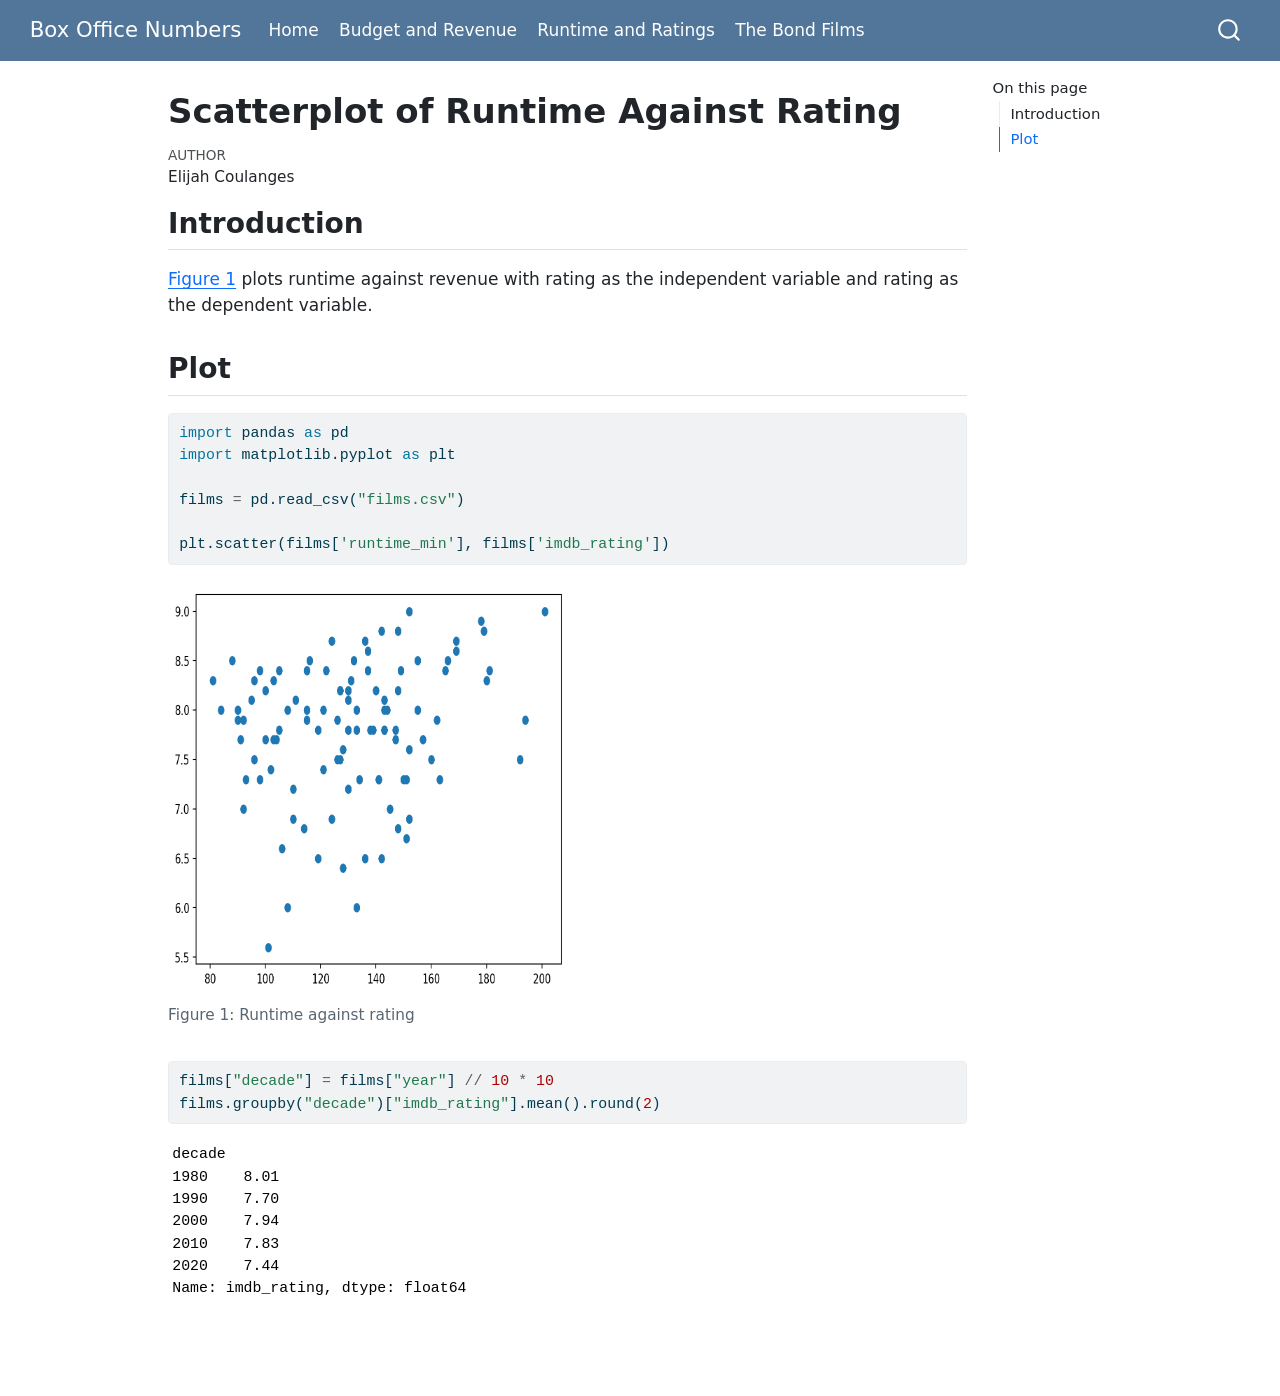
<file: runtime-rating.html>
<!DOCTYPE html>
<html xmlns="http://www.w3.org/1999/xhtml" lang="en" xml:lang="en"><head>

<meta charset="utf-8">
<meta name="generator" content="quarto-1.10.18">

<meta name="viewport" content="width=device-width, initial-scale=1.0, user-scalable=yes">

<meta name="author" content="Elijah Coulanges">

<title>Scatterplot of Runtime Against Rating – Box Office Numbers</title>
<style>
/* Default styles provided by pandoc.
** See https://pandoc.org/MANUAL.html#variables-for-html for config info.
*/
span.smallcaps{font-variant: small-caps;}
div.columns{display: flex; gap: 1.5em;}
div.column{flex: auto;}
@media screen {
div.columns{gap: min(4vw, 1.5em);}
div.column{overflow-x: auto;}
}
div.hanging-indent{margin-left: 1.5em; text-indent: -1.5em;}
ul.task-list{list-style: none;}
ul.task-list li input[type="checkbox"] {
  width: 0.8em;
  margin: 0 0.8em 0.2em -1em; /* quarto-specific, see https://github.com/quarto-dev/quarto-cli/issues/4556 */ 
  vertical-align: middle;
}
/* CSS for syntax highlighting */
html { -webkit-text-size-adjust: 100%; }
pre > code.sourceCode { white-space: pre; position: relative; }
pre > code.sourceCode > span { display: inline-block; line-height: 1.25; }
pre > code.sourceCode > span:empty { height: 1.2em; }
.sourceCode { overflow: visible; }
code.sourceCode > span { color: inherit; text-decoration: inherit; }
div.sourceCode { margin: 1em 0; }
pre.sourceCode { margin: 0; }
@media screen {
div.sourceCode { overflow: auto; }
}
@media print {
pre > code.sourceCode { white-space: pre-wrap; }
pre > code.sourceCode > span { text-indent: -5em; padding-left: 5em; }
}
pre.numberSource code
  { counter-reset: source-line 0; }
pre.numberSource code > span
  { position: relative; left: -4em; counter-increment: source-line; }
pre.numberSource code > span > a:first-child::before
  { content: counter(source-line);
    position: relative; left: -1em; text-align: right; vertical-align: baseline;
    border: none; display: inline-block;
    -webkit-touch-callout: none; -webkit-user-select: none;
    -khtml-user-select: none; -moz-user-select: none;
    -ms-user-select: none; user-select: none;
    padding: 0 4px; width: 4em;
  }
pre.numberSource { margin-left: 3em;  padding-left: 4px; }
div.sourceCode
  {   }
@media screen {
pre > code.sourceCode > span > a:first-child::before { text-decoration: underline; }
}
</style>


<script src="site_libs/quarto-nav/quarto-nav.js"></script>
<script src="site_libs/quarto-nav/headroom.min.js"></script>
<script src="site_libs/clipboard/clipboard.min.js"></script>
<script src="site_libs/quarto-search/autocomplete.umd.js"></script>
<script src="site_libs/quarto-search/fuse.min.js"></script>
<script src="site_libs/quarto-search/quarto-search.js"></script>
<meta name="quarto:offset" content="./">
<script src="site_libs/quarto-html/quarto.js" type="module"></script>
<script src="site_libs/quarto-html/tabsets/tabsets.js" type="module"></script>
<script src="site_libs/quarto-html/popper.min.js"></script>
<script src="site_libs/quarto-html/tippy.umd.min.js"></script>
<script src="site_libs/quarto-html/anchor.min.js"></script>
<link href="site_libs/quarto-html/tippy.css" rel="stylesheet">
<link href="site_libs/quarto-html/quarto-syntax-highlighting-64a204ab8560d761af7679ceaba22944.css" rel="stylesheet" id="quarto-text-highlighting-styles">
<script src="site_libs/bootstrap/bootstrap.min.js"></script>
<link href="site_libs/bootstrap/bootstrap-icons.css" rel="stylesheet">
<link href="site_libs/bootstrap/bootstrap-db182d6ac90b43612d8770fe82cb4290.min.css" rel="stylesheet" append-hash="true" id="quarto-bootstrap" data-mode="light">
<script id="quarto-search-options" type="application/json">{
  "location": "navbar",
  "copy-button": false,
  "collapse-after": 3,
  "panel-placement": "end",
  "type": "overlay",
  "limit": 50,
  "keyboard-shortcut": [
    "f",
    "/",
    "s"
  ],
  "show-item-context": false,
  "language": {
    "search-no-results-text": "No results",
    "search-matching-documents-text": "matching documents",
    "search-copy-link-title": "Copy link to search",
    "search-hide-matches-text": "Hide additional matches",
    "search-more-match-text": "more match in this document",
    "search-more-matches-text": "more matches in this document",
    "search-clear-button-title": "Clear",
    "search-text-placeholder": "",
    "search-detached-cancel-button-title": "Cancel",
    "search-submit-button-title": "Submit",
    "search-label": "Search"
  }
}</script>


<link rel="stylesheet" href="styles.css">
</head>

<body class="nav-fixed quarto-light">

<div id="quarto-search-results"></div>
  <header id="quarto-header" class="headroom fixed-top">
    <nav class="navbar navbar-expand-lg " data-bs-theme="dark">
      <div class="navbar-container container-fluid">
      <div class="navbar-brand-container mx-auto">
    <a class="navbar-brand" href="./index.html">
    <span class="navbar-title">Box Office Numbers</span>
    </a>
  </div>
            <div id="quarto-search" class="" title="Search"></div>
          <button class="navbar-toggler" type="button" data-bs-toggle="collapse" data-bs-target="#navbarCollapse" aria-controls="navbarCollapse" role="menu" aria-expanded="false" aria-label="Toggle navigation" onclick="if (window.quartoToggleHeadroom) { window.quartoToggleHeadroom(); }">
  <span class="navbar-toggler-icon"></span>
</button>
          <div class="collapse navbar-collapse" id="navbarCollapse">
            <ul class="navbar-nav navbar-nav-scroll me-auto">
  <li class="nav-item">
    <a class="nav-link" href="./index.html"> 
<span class="menu-text">Home</span></a>
  </li>  
  <li class="nav-item">
    <a class="nav-link" href="./budget-revenue.html"> 
<span class="menu-text">Budget and Revenue</span></a>
  </li>  
  <li class="nav-item">
    <a class="nav-link active" href="./runtime-rating.html" aria-current="page"> 
<span class="menu-text">Runtime and Ratings</span></a>
  </li>  
  <li class="nav-item">
    <a class="nav-link" href="./bond.html"> 
<span class="menu-text">The Bond Films</span></a>
  </li>  
</ul>
          </div> <!-- /navcollapse -->
            <div class="quarto-navbar-tools">
</div>
      </div> <!-- /container-fluid -->
    </nav>
</header>
<!-- content -->
<div id="quarto-content" class="quarto-container page-columns page-rows-contents page-layout-article page-navbar">
<!-- sidebar -->
<!-- margin-sidebar -->
    <div id="quarto-margin-sidebar" class="sidebar margin-sidebar">
        <nav id="TOC" role="doc-toc" class="toc-active">
    <h2 id="toc-title">On this page</h2>
   
  <ul>
  <li><a href="#introduction" id="toc-introduction" class="nav-link active" data-scroll-target="#introduction">Introduction</a></li>
  <li><a href="#plot" id="toc-plot" class="nav-link" data-scroll-target="#plot">Plot</a></li>
  </ul>
</nav>
    </div>
<!-- main -->
<main class="content" id="quarto-document-content">

<header id="title-block-header" class="quarto-title-block default">
<div class="quarto-title">
<h1 class="title">Scatterplot of Runtime Against Rating</h1>
</div>



<div class="quarto-title-meta">

    <div>
    <div class="quarto-title-meta-heading">Author</div>
    <div class="quarto-title-meta-contents">
             <p>Elijah Coulanges </p>
          </div>
  </div>
    
  
    
  </div>
  


</header>


<section id="introduction" class="level2">
<h2 class="anchored" data-anchor-id="introduction">Introduction</h2>
<p><a href="#fig-runtime" class="quarto-xref">Figure&nbsp;1</a> plots runtime against revenue with rating as the independent variable and rating as the dependent variable.</p>
</section>
<section id="plot" class="level2">
<h2 class="anchored" data-anchor-id="plot">Plot</h2>
<div class="code-copy-outer-scaffold"><div class="sourceCode cell-code" id="cb1"><pre class="sourceCode python code-with-copy"><code class="sourceCode python"><span id="cb1-1"><a href="#cb1-1" aria-hidden="true" tabindex="-1"></a><span class="im">import</span> pandas <span class="im">as</span> pd</span>
<span id="cb1-2"><a href="#cb1-2" aria-hidden="true" tabindex="-1"></a><span class="im">import</span> matplotlib.pyplot <span class="im">as</span> plt</span>
<span id="cb1-3"><a href="#cb1-3" aria-hidden="true" tabindex="-1"></a></span>
<span id="cb1-4"><a href="#cb1-4" aria-hidden="true" tabindex="-1"></a>films <span class="op">=</span> pd.read_csv(<span class="st">"films.csv"</span>)</span>
<span id="cb1-5"><a href="#cb1-5" aria-hidden="true" tabindex="-1"></a></span>
<span id="cb1-6"><a href="#cb1-6" aria-hidden="true" tabindex="-1"></a>plt.scatter(films[<span class="st">'runtime_min'</span>], films[<span class="st">'imdb_rating'</span>])</span></code></pre></div><button title="Copy to Clipboard" class="code-copy-button"><i class="bi"></i></button></div>
<div id="cell-fig-runtime" class="cell quarto-layout-panel" data-layout-ncol="2" data-execution_count="1">
<div class="quarto-layout-row">
<div class="cell-output cell-output-display quarto-layout-cell" style="flex-basis: 50.0%;justify-content: flex-start;">
<div id="fig-runtime" class="quarto-float quarto-figure quarto-figure-center anchored">
<figure class="quarto-float quarto-float-fig figure">
<div aria-describedby="fig-runtime-caption-0ceaefa1-69ba-4598-a22c-09a6ac19f8ca">
<img src="runtime-rating_files/figure-html/fig-runtime-output-1.png" width="571" height="411" class="figure-img">
</div>
<figcaption class="quarto-float-caption-bottom quarto-float-caption quarto-float-fig" id="fig-runtime-caption-0ceaefa1-69ba-4598-a22c-09a6ac19f8ca">
Figure&nbsp;1: Runtime against rating
</figcaption>
</figure>
</div>
</div>
</div>
</div>
<div id="ffc8d7ad" class="cell" data-execution_count="2">
<div class="code-copy-outer-scaffold"><div class="sourceCode cell-code" id="cb2"><pre class="sourceCode python code-with-copy"><code class="sourceCode python"><span id="cb2-1"><a href="#cb2-1" aria-hidden="true" tabindex="-1"></a>films[<span class="st">"decade"</span>] <span class="op">=</span> films[<span class="st">"year"</span>] <span class="op">//</span> <span class="dv">10</span> <span class="op">*</span> <span class="dv">10</span></span>
<span id="cb2-2"><a href="#cb2-2" aria-hidden="true" tabindex="-1"></a>films.groupby(<span class="st">"decade"</span>)[<span class="st">"imdb_rating"</span>].mean().<span class="bu">round</span>(<span class="dv">2</span>)</span></code></pre></div><button title="Copy to Clipboard" class="code-copy-button"><i class="bi"></i></button></div>
<div class="cell-output cell-output-display" data-execution_count="2">
<pre><code>decade
1980    8.01
1990    7.70
2000    7.94
2010    7.83
2020    7.44
Name: imdb_rating, dtype: float64</code></pre>
</div>
</div>


</section>

</main> <!-- /main -->
<script id="quarto-html-after-body" type="application/javascript">
  window.document.addEventListener("DOMContentLoaded", function (event) {
    const icon = "";
    const anchorJS = new window.AnchorJS();
    anchorJS.options = {
      placement: 'right',
      icon: icon
    };
    anchorJS.add('.anchored');
    const isCodeAnnotation = (el) => {
      for (const clz of el.classList) {
        if (clz.startsWith('code-annotation-')) {                     
          return true;
        }
      }
      return false;
    }
    const onCopySuccess = function(e) {
      // button target
      const button = e.trigger;
      // don't keep focus
      button.blur();
      // flash "checked"
      button.classList.add('code-copy-button-checked');
      var currentTitle = button.getAttribute("title");
      button.setAttribute("title", "Copied!");
      let tooltip;
      if (window.bootstrap) {
        button.setAttribute("data-bs-toggle", "tooltip");
        button.setAttribute("data-bs-placement", "left");
        button.setAttribute("data-bs-title", "Copied!");
        tooltip = new bootstrap.Tooltip(button, 
          { trigger: "manual", 
            customClass: "code-copy-button-tooltip",
            offset: [0, -8]});
        tooltip.show();    
      }
      setTimeout(function() {
        if (tooltip) {
          tooltip.hide();
          button.removeAttribute("data-bs-title");
          button.removeAttribute("data-bs-toggle");
          button.removeAttribute("data-bs-placement");
        }
        button.setAttribute("title", currentTitle);
        button.classList.remove('code-copy-button-checked');
      }, 1000);
      // clear code selection
      e.clearSelection();
    }
    const getTextToCopy = function(trigger) {
      const outerScaffold = trigger.parentElement.cloneNode(true);
      const codeEl = outerScaffold.querySelector('code');
      for (const childEl of codeEl.children) {
        if (isCodeAnnotation(childEl)) {
          childEl.remove();
        }
      }
      return codeEl.innerText;
    }
    const clipboard = new window.ClipboardJS('.code-copy-button:not([data-in-quarto-modal])', {
      text: getTextToCopy
    });
    clipboard.on('success', onCopySuccess);
    if (window.document.getElementById('quarto-embedded-source-code-modal')) {
      const clipboardModal = new window.ClipboardJS('.code-copy-button[data-in-quarto-modal]', {
        text: getTextToCopy,
        container: window.document.getElementById('quarto-embedded-source-code-modal')
      });
      clipboardModal.on('success', onCopySuccess);
    }
      var localhostRegex = new RegExp(/^(?:http|https):\/\/localhost\:?[0-9]*\//);
      var mailtoRegex = new RegExp(/^mailto:/);
        var filterRegex = new RegExp("https:\/\/elijahcoul\.github\.io\/datasci350-quiz02\/");
      var isInternal = (href) => {
          return filterRegex.test(href) || localhostRegex.test(href) || mailtoRegex.test(href);
      }
      // Inspect non-navigation links and adorn them if external
     var links = window.document.querySelectorAll('a[href]:not(.nav-link):not(.navbar-brand):not(.toc-action):not(.sidebar-link):not(.sidebar-item-toggle):not(.pagination-link):not(.no-external):not([aria-hidden]):not(.dropdown-item):not(.quarto-navigation-tool):not(.about-link)');
      for (var i=0; i<links.length; i++) {
        const link = links[i];
        if (!isInternal(link.href)) {
          // undo the damage that might have been done by quarto-nav.js in the case of
          // links that we want to consider external
          if (link.dataset.originalHref !== undefined) {
            link.href = link.dataset.originalHref;
          }
        }
      }
    function tippyHover(el, contentFn, onTriggerFn, onUntriggerFn) {
      const config = {
        allowHTML: true,
        maxWidth: 500,
        delay: 100,
        arrow: false,
        appendTo: function(el) {
            return el.parentElement;
        },
        interactive: true,
        interactiveBorder: 10,
        theme: 'quarto',
        placement: 'bottom-start',
      };
      if (contentFn) {
        config.content = contentFn;
      }
      if (onTriggerFn) {
        config.onTrigger = onTriggerFn;
      }
      if (onUntriggerFn) {
        config.onUntrigger = onUntriggerFn;
      }
      window.tippy(el, config); 
    }
    const noterefs = window.document.querySelectorAll('a[role="doc-noteref"]');
    for (var i=0; i<noterefs.length; i++) {
      const ref = noterefs[i];
      tippyHover(ref, function() {
        // use id or data attribute instead here
        let href = ref.getAttribute('data-footnote-href') || ref.getAttribute('href');
        try { href = new URL(href).hash; } catch {}
        const id = href.replace(/^#\/?/, "");
        const note = window.document.getElementById(id);
        if (note) {
          return note.innerHTML;
        } else {
          return "";
        }
      });
    }
    const xrefs = window.document.querySelectorAll('a.quarto-xref');
    const processXRef = (id, note) => {
      // Strip column container classes
      const stripColumnClz = (el) => {
        el.classList.remove("page-full", "page-columns");
        if (el.children) {
          for (const child of el.children) {
            stripColumnClz(child);
          }
        }
      }
      stripColumnClz(note)
      if (id === null || id.startsWith('sec-')) {
        // Special case sections, only their first couple elements
        const container = document.createElement("div");
        if (note.children && note.children.length > 2) {
          container.appendChild(note.children[0].cloneNode(true));
          for (let i = 1; i < note.children.length; i++) {
            const child = note.children[i];
            if (child.tagName === "P" && child.innerText === "") {
              continue;
            } else {
              container.appendChild(child.cloneNode(true));
              break;
            }
          }
          if (window.Quarto?.typesetMath) {
            window.Quarto.typesetMath(container);
          }
          return container.innerHTML
        } else {
          if (window.Quarto?.typesetMath) {
            window.Quarto.typesetMath(note);
          }
          return note.innerHTML;
        }
      } else {
        // Remove any anchor links if they are present
        const anchorLink = note.querySelector('a.anchorjs-link');
        if (anchorLink) {
          anchorLink.remove();
        }
        if (window.Quarto?.typesetMath) {
          window.Quarto.typesetMath(note);
        }
        if (note.classList.contains("callout")) {
          return note.outerHTML;
        } else {
          return note.innerHTML;
        }
      }
    }
    for (var i=0; i<xrefs.length; i++) {
      const xref = xrefs[i];
      tippyHover(xref, undefined, function(instance) {
        instance.disable();
        let url = xref.getAttribute('href');
        let hash = undefined; 
        if (url.startsWith('#')) {
          hash = url;
        } else {
          try { hash = new URL(url).hash; } catch {}
        }
        if (hash) {
          const id = hash.replace(/^#\/?/, "");
          const note = window.document.getElementById(id);
          if (note !== null) {
            try {
              const html = processXRef(id, note.cloneNode(true));
              instance.setContent(html);
            } finally {
              instance.enable();
              instance.show();
            }
          } else {
            // See if we can fetch this
            fetch(url.split('#')[0])
            .then(res => res.text())
            .then(html => {
              const parser = new DOMParser();
              const htmlDoc = parser.parseFromString(html, "text/html");
              const note = htmlDoc.getElementById(id);
              if (note !== null) {
                const html = processXRef(id, note);
                instance.setContent(html);
              } 
            }).finally(() => {
              instance.enable();
              instance.show();
            });
          }
        } else {
          // See if we can fetch a full url (with no hash to target)
          // This is a special case and we should probably do some content thinning / targeting
          fetch(url)
          .then(res => res.text())
          .then(html => {
            const parser = new DOMParser();
            const htmlDoc = parser.parseFromString(html, "text/html");
            const note = htmlDoc.querySelector('main.content');
            if (note !== null) {
              // This should only happen for chapter cross references
              // (since there is no id in the URL)
              // remove the first header
              if (note.children.length > 0 && note.children[0].tagName === "HEADER") {
                note.children[0].remove();
              }
              const html = processXRef(null, note);
              instance.setContent(html);
            } 
          }).finally(() => {
            instance.enable();
            instance.show();
          });
        }
      }, function(instance) {
      });
    }
        let selectedAnnoteEl;
        const selectorForAnnotation = ( cell, annotation) => {
          let cellAttr = 'data-code-cell="' + cell + '"';
          let lineAttr = 'data-code-annotation="' +  annotation + '"';
          const selector = 'span[' + cellAttr + '][' + lineAttr + ']';
          return selector;
        }
        const selectCodeLines = (annoteEl) => {
          const doc = window.document;
          const targetCell = annoteEl.getAttribute("data-target-cell");
          const targetAnnotation = annoteEl.getAttribute("data-target-annotation");
          const annoteSpan = window.document.querySelector(selectorForAnnotation(targetCell, targetAnnotation));
          const lines = annoteSpan.getAttribute("data-code-lines").split(",");
          const lineIds = lines.map((line) => {
            return targetCell + "-" + line;
          })
          let top = null;
          let height = null;
          let parent = null;
          if (lineIds.length > 0) {
              //compute the position of the single el (top and bottom and make a div)
              const el = window.document.getElementById(lineIds[0]);
              top = el.offsetTop;
              height = el.offsetHeight;
              parent = el.parentElement.parentElement;
            if (lineIds.length > 1) {
              const lastEl = window.document.getElementById(lineIds[lineIds.length - 1]);
              const bottom = lastEl.offsetTop + lastEl.offsetHeight;
              height = bottom - top;
            }
            if (top !== null && height !== null && parent !== null) {
              // cook up a div (if necessary) and position it 
              let div = window.document.getElementById("code-annotation-line-highlight");
              if (div === null) {
                div = window.document.createElement("div");
                div.setAttribute("id", "code-annotation-line-highlight");
                div.style.position = 'absolute';
                parent.appendChild(div);
              }
              div.style.top = top - 2 + "px";
              div.style.height = height + 4 + "px";
              div.style.left = 0;
              let gutterDiv = window.document.getElementById("code-annotation-line-highlight-gutter");
              if (gutterDiv === null) {
                gutterDiv = window.document.createElement("div");
                gutterDiv.setAttribute("id", "code-annotation-line-highlight-gutter");
                gutterDiv.style.position = 'absolute';
                const codeCell = window.document.getElementById(targetCell);
                const gutter = codeCell.querySelector('.code-annotation-gutter');
                gutter.appendChild(gutterDiv);
              }
              gutterDiv.style.top = top - 2 + "px";
              gutterDiv.style.height = height + 4 + "px";
            }
            selectedAnnoteEl = annoteEl;
          }
        };
        const unselectCodeLines = () => {
          const elementsIds = ["code-annotation-line-highlight", "code-annotation-line-highlight-gutter"];
          elementsIds.forEach((elId) => {
            const div = window.document.getElementById(elId);
            if (div) {
              div.remove();
            }
          });
          selectedAnnoteEl = undefined;
        };
          // Handle positioning of the toggle
      window.addEventListener(
        "resize",
        throttle(() => {
          elRect = undefined;
          if (selectedAnnoteEl) {
            selectCodeLines(selectedAnnoteEl);
          }
        }, 10)
      );
      function throttle(fn, ms) {
      let throttle = false;
      let timer;
        return (...args) => {
          if(!throttle) { // first call gets through
              fn.apply(this, args);
              throttle = true;
          } else { // all the others get throttled
              if(timer) clearTimeout(timer); // cancel #2
              timer = setTimeout(() => {
                fn.apply(this, args);
                timer = throttle = false;
              }, ms);
          }
        };
      }
        // Attach click handler to the DT
        const annoteDls = window.document.querySelectorAll('dt[data-target-cell]');
        for (const annoteDlNode of annoteDls) {
          annoteDlNode.addEventListener('click', (event) => {
            const clickedEl = event.target;
            if (clickedEl !== selectedAnnoteEl) {
              unselectCodeLines();
              const activeEl = window.document.querySelector('dt[data-target-cell].code-annotation-active');
              if (activeEl) {
                activeEl.classList.remove('code-annotation-active');
              }
              selectCodeLines(clickedEl);
              clickedEl.classList.add('code-annotation-active');
            } else {
              // Unselect the line
              unselectCodeLines();
              clickedEl.classList.remove('code-annotation-active');
            }
          });
        }
    const findCites = (el) => {
      const parentEl = el.parentElement;
      if (parentEl) {
        const cites = parentEl.dataset.cites;
        if (cites) {
          return {
            el,
            cites: cites.split(' ')
          };
        } else {
          return findCites(el.parentElement)
        }
      } else {
        return undefined;
      }
    };
    var bibliorefs = window.document.querySelectorAll('a[role="doc-biblioref"]');
    for (var i=0; i<bibliorefs.length; i++) {
      const ref = bibliorefs[i];
      const citeInfo = findCites(ref);
      if (citeInfo) {
        tippyHover(citeInfo.el, function() {
          var popup = window.document.createElement('div');
          citeInfo.cites.forEach(function(cite) {
            var citeDiv = window.document.createElement('div');
            citeDiv.classList.add('hanging-indent');
            citeDiv.classList.add('csl-entry');
            var biblioDiv = window.document.getElementById('ref-' + cite);
            if (biblioDiv) {
              citeDiv.innerHTML = biblioDiv.innerHTML;
            }
            popup.appendChild(citeDiv);
          });
          return popup.innerHTML;
        });
      }
    }
  });
  </script>
</div> <!-- /content -->




</body></html>
</file>
<file: site_libs/quarto-html/tippy.css>
.tippy-box[data-animation=fade][data-state=hidden]{opacity:0}[data-tippy-root]{max-width:calc(100vw - 10px)}.tippy-box{position:relative;background-color:#333;color:#fff;border-radius:4px;font-size:14px;line-height:1.4;white-space:normal;outline:0;transition-property:transform,visibility,opacity}.tippy-box[data-placement^=top]>.tippy-arrow{bottom:0}.tippy-box[data-placement^=top]>.tippy-arrow:before{bottom:-7px;left:0;border-width:8px 8px 0;border-top-color:initial;transform-origin:center top}.tippy-box[data-placement^=bottom]>.tippy-arrow{top:0}.tippy-box[data-placement^=bottom]>.tippy-arrow:before{top:-7px;left:0;border-width:0 8px 8px;border-bottom-color:initial;transform-origin:center bottom}.tippy-box[data-placement^=left]>.tippy-arrow{right:0}.tippy-box[data-placement^=left]>.tippy-arrow:before{border-width:8px 0 8px 8px;border-left-color:initial;right:-7px;transform-origin:center left}.tippy-box[data-placement^=right]>.tippy-arrow{left:0}.tippy-box[data-placement^=right]>.tippy-arrow:before{left:-7px;border-width:8px 8px 8px 0;border-right-color:initial;transform-origin:center right}.tippy-box[data-inertia][data-state=visible]{transition-timing-function:cubic-bezier(.54,1.5,.38,1.11)}.tippy-arrow{width:16px;height:16px;color:#333}.tippy-arrow:before{content:"";position:absolute;border-color:transparent;border-style:solid}.tippy-content{position:relative;padding:5px 9px;z-index:1}
</file>
<file: site_libs/quarto-html/quarto-syntax-highlighting-64a204ab8560d761af7679ceaba22944.css>
/* quarto syntax highlight colors */
:root {
  --quarto-hl-ot-color: #003B4F;
  --quarto-hl-at-color: #657422;
  --quarto-hl-ss-color: #20794D;
  --quarto-hl-an-color: #5E5E5E;
  --quarto-hl-fu-color: #4758AB;
  --quarto-hl-st-color: #20794D;
  --quarto-hl-cf-color: #003B4F;
  --quarto-hl-op-color: #5E5E5E;
  --quarto-hl-er-color: #AD0000;
  --quarto-hl-bn-color: #AD0000;
  --quarto-hl-al-color: #AD0000;
  --quarto-hl-va-color: #111111;
  --quarto-hl-bu-color: inherit;
  --quarto-hl-ex-color: inherit;
  --quarto-hl-pp-color: #AD0000;
  --quarto-hl-in-color: #5E5E5E;
  --quarto-hl-vs-color: #20794D;
  --quarto-hl-wa-color: #5E5E5E;
  --quarto-hl-do-color: #5E5E5E;
  --quarto-hl-im-color: #00769E;
  --quarto-hl-ch-color: #20794D;
  --quarto-hl-dt-color: #AD0000;
  --quarto-hl-fl-color: #AD0000;
  --quarto-hl-co-color: #5E5E5E;
  --quarto-hl-cv-color: #5E5E5E;
  --quarto-hl-cn-color: #8f5902;
  --quarto-hl-sc-color: #5E5E5E;
  --quarto-hl-dv-color: #AD0000;
  --quarto-hl-kw-color: #003B4F;
}

/* other quarto variables */
:root {
  --quarto-font-monospace: SFMono-Regular, Menlo, Monaco, Consolas, "Liberation Mono", "Courier New", monospace;
}

/* syntax highlight based on Pandoc's rules */
pre > code.sourceCode > span {
  color: #003B4F;
}

code.sourceCode > span {
  color: #003B4F;
}

div.sourceCode,
div.sourceCode pre.sourceCode {
  color: #003B4F;
}

/* Normal */
code span {
  color: #003B4F;
}

/* Alert */
code span.al {
  color: #AD0000;
  font-style: inherit;
}

/* Annotation */
code span.an {
  color: #5E5E5E;
  font-style: inherit;
}

/* Attribute */
code span.at {
  color: #657422;
  font-style: inherit;
}

/* BaseN */
code span.bn {
  color: #AD0000;
  font-style: inherit;
}

/* BuiltIn */
code span.bu {
  font-style: inherit;
}

/* ControlFlow */
code span.cf {
  color: #003B4F;
  font-weight: bold;
  font-style: inherit;
}

/* Char */
code span.ch {
  color: #20794D;
  font-style: inherit;
}

/* Constant */
code span.cn {
  color: #8f5902;
  font-style: inherit;
}

/* Comment */
code span.co {
  color: #5E5E5E;
  font-style: inherit;
}

/* CommentVar */
code span.cv {
  color: #5E5E5E;
  font-style: italic;
}

/* Documentation */
code span.do {
  color: #5E5E5E;
  font-style: italic;
}

/* DataType */
code span.dt {
  color: #AD0000;
  font-style: inherit;
}

/* DecVal */
code span.dv {
  color: #AD0000;
  font-style: inherit;
}

/* Error */
code span.er {
  color: #AD0000;
  font-style: inherit;
}

/* Extension */
code span.ex {
  font-style: inherit;
}

/* Float */
code span.fl {
  color: #AD0000;
  font-style: inherit;
}

/* Function */
code span.fu {
  color: #4758AB;
  font-style: inherit;
}

/* Import */
code span.im {
  color: #00769E;
  font-style: inherit;
}

/* Information */
code span.in {
  color: #5E5E5E;
  font-style: inherit;
}

/* Keyword */
code span.kw {
  color: #003B4F;
  font-weight: bold;
  font-style: inherit;
}

/* Operator */
code span.op {
  color: #5E5E5E;
  font-style: inherit;
}

/* Other */
code span.ot {
  color: #003B4F;
  font-style: inherit;
}

/* Preprocessor */
code span.pp {
  color: #AD0000;
  font-style: inherit;
}

/* SpecialChar */
code span.sc {
  color: #5E5E5E;
  font-style: inherit;
}

/* SpecialString */
code span.ss {
  color: #20794D;
  font-style: inherit;
}

/* String */
code span.st {
  color: #20794D;
  font-style: inherit;
}

/* Variable */
code span.va {
  color: #111111;
  font-style: inherit;
}

/* VerbatimString */
code span.vs {
  color: #20794D;
  font-style: inherit;
}

/* Warning */
code span.wa {
  color: #5E5E5E;
  font-style: italic;
}

.prevent-inlining {
  content: "</";
}

/*# sourceMappingURL=9d8d5bb603a83b8298b89080a598c93b.css.map */
</file>
<file: styles.css>
/* css styles */
</file>
